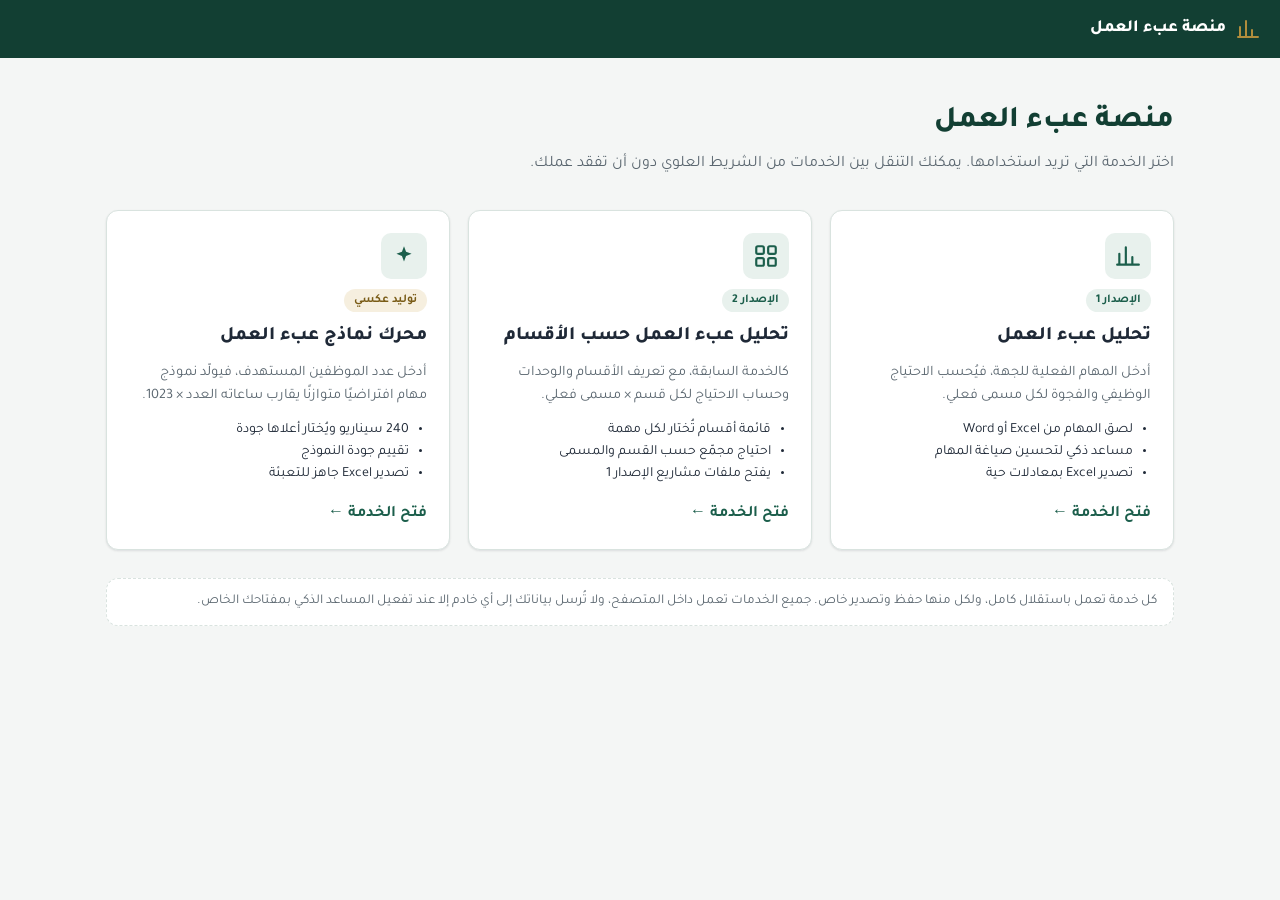
<file: index.html>
<!DOCTYPE html>
<html lang="ar" dir="rtl">
<head>
<meta charset="UTF-8">
<meta name="viewport" content="width=device-width, initial-scale=1">
<title>منصة عبء العمل</title>
<!-- الخط المحلي (يعمل دون إنترنت) -->
<link rel="stylesheet" href="apps/sections/css/fonts.css">
<style>
  :root {
    --primary: #1b5e4b;
    --primary-dark: #123f33;
    --primary-soft: #e8f1ed;
    --gold: #b08d3c;
    --gold-soft: #f6efdf;
    --bg: #f4f6f5;
    --surface: #ffffff;
    --border: #d9e3df;
    --text: #1f2937;
    --muted: #5b6770;
    --bar-h: 58px;
    --radius: 12px;
    --shadow: 0 1px 2px rgba(16,24,40,.05), 0 1px 3px rgba(16,24,40,.06);
    --shadow-lg: 0 12px 32px rgba(16,24,40,.14);
    --font: "Tajawal", "Segoe UI", Tahoma, Arial, sans-serif;
  }
  * { box-sizing: border-box; }
  html, body { margin: 0; height: 100%; }
  body { font-family: var(--font); color: var(--text); background: var(--bg); line-height: 1.6; }
  button { font: inherit; color: inherit; cursor: pointer; }

  /* الشريط العلوي */
  .bar {
    position: fixed; inset: 0 0 auto 0; height: var(--bar-h); z-index: 10;
    display: flex; align-items: center; gap: 12px; padding: 0 16px;
    background: var(--primary-dark); color: #fff;
  }
  .brand { display: flex; align-items: center; gap: 10px; font-weight: 800; font-size: 17px; background: none; border: 0; color: #fff; padding: 6px 4px; }
  .brand svg { width: 24px; height: 24px; color: var(--gold); }
  .tabs { display: none; gap: 4px; margin-inline-start: 12px; overflow-x: auto; }
  body.in-app .tabs { display: flex; }
  .tab {
    border: 0; background: transparent; color: rgba(255,255,255,.75);
    padding: 7px 14px; border-radius: 8px; font-weight: 500; white-space: nowrap;
  }
  .tab:hover { background: rgba(255,255,255,.08); color: #fff; }
  .tab[aria-selected="true"] { background: #fff; color: var(--primary-dark); font-weight: 700; }
  .spacer { flex: 1; }
  .home-btn { display: none; border: 1px solid rgba(255,255,255,.35); background: transparent; color: #fff; padding: 6px 12px; border-radius: 8px; white-space: nowrap; }
  body.in-app .home-btn { display: inline-block; }
  .home-btn:hover { background: rgba(255,255,255,.1); }

  /* الصفحة الرئيسية */
  .home { padding: calc(var(--bar-h) + 40px) 16px 48px; max-width: 1100px; margin: 0 auto; }
  body.in-app .home { display: none; }
  .home h1 { font-size: 30px; font-weight: 800; margin: 0 0 6px; color: var(--primary-dark); }
  .home .lead { color: var(--muted); margin: 0 0 32px; font-size: 16px; }
  .cards { display: grid; grid-template-columns: repeat(auto-fit, minmax(280px, 1fr)); gap: 18px; }
  .card {
    text-align: start; background: var(--surface); border: 1px solid var(--border); border-radius: var(--radius);
    padding: 22px; box-shadow: var(--shadow); display: flex; flex-direction: column; gap: 10px;
    transition: transform .15s, box-shadow .15s, border-color .15s;
  }
  .card:hover, .card:focus-visible { transform: translateY(-2px); box-shadow: var(--shadow-lg); border-color: var(--primary); outline: none; }
  .card .icon { width: 46px; height: 46px; border-radius: 10px; display: grid; place-items: center; background: var(--primary-soft); color: var(--primary); }
  .card .icon svg { width: 26px; height: 26px; }
  .card h2 { margin: 0; font-size: 19px; font-weight: 800; }
  .card p { margin: 0; color: var(--muted); font-size: 14.5px; flex: 1; }
  .card ul { margin: 0; padding-inline-start: 18px; color: var(--text); font-size: 14px; }
  .tag { align-self: flex-start; font-size: 12px; font-weight: 700; padding: 2px 10px; border-radius: 999px; background: var(--primary-soft); color: var(--primary); }
  .tag.gold { background: var(--gold-soft); color: #7a5c17; }
  .card .go { margin-top: 6px; font-weight: 700; color: var(--primary); }
  .note { margin-top: 28px; font-size: 13.5px; color: var(--muted); background: var(--surface); border: 1px dashed var(--border); border-radius: var(--radius); padding: 12px 16px; }

  /* إطارات الخدمات: تبقى محمّلة عند التنقل حتى لا تضيع البيانات */
  .frames { position: fixed; inset: var(--bar-h) 0 0 0; display: none; }
  body.in-app .frames { display: block; }
  .frames iframe { position: absolute; inset: 0; width: 100%; height: 100%; border: 0; background: var(--bg); visibility: hidden; }
  .frames iframe.active { visibility: visible; }

  @media (max-width: 640px) {
    .brand span { display: none; }
    .home h1 { font-size: 24px; }
  }
</style>
</head>
<body>

<header class="bar">
  <button class="brand" id="brand" title="الصفحة الرئيسية">
    <svg viewBox="0 0 24 24" aria-hidden="true"><path d="M4 20V10M10 20V4M16 20v-7M22 20H2" fill="none" stroke="currentColor" stroke-width="2" stroke-linecap="round"/></svg>
    <span>منصة عبء العمل</span>
  </button>
  <nav class="tabs" id="tabs" role="tablist"></nav>
  <div class="spacer"></div>
  <button class="home-btn" id="homeBtn">جميع الخدمات</button>
</header>

<main class="home">
  <h1>منصة عبء العمل</h1>
  <p class="lead">اختر الخدمة التي تريد استخدامها. يمكنك التنقل بين الخدمات من الشريط العلوي دون أن تفقد عملك.</p>
  <div class="cards" id="cards"></div>
  <div class="note">
    كل خدمة تعمل باستقلال كامل، ولكل منها حفظ وتصدير خاص. جميع الخدمات تعمل داخل المتصفح، ولا تُرسل بياناتك إلى أي خادم إلا عند تفعيل المساعد الذكي بمفتاحك الخاص.
  </div>
</main>

<div class="frames" id="frames"></div>

<script>
(function () {
  'use strict';

  var SERVICES = [
    {
      id: 'analysis',
      title: 'تحليل عبء العمل',
      tag: 'الإصدار 1', gold: false,
      src: 'apps/analysis/index.html',
      desc: 'أدخل المهام الفعلية للجهة، فيُحسب الاحتياج الوظيفي والفجوة لكل مسمى فعلي.',
      points: ['لصق المهام من Excel أو Word', 'مساعد ذكي لتحسين صياغة المهام', 'تصدير Excel بمعادلات حية'],
      icon: '<path d="M4 20V10M10 20V4M16 20v-7M22 20H2" fill="none" stroke="currentColor" stroke-width="2" stroke-linecap="round"/>'
    },
    {
      id: 'sections',
      title: 'تحليل عبء العمل حسب الأقسام',
      tag: 'الإصدار 2', gold: false,
      src: 'apps/sections/index.html',
      desc: 'كالخدمة السابقة، مع تعريف الأقسام والوحدات وحساب الاحتياج لكل قسم × مسمى فعلي.',
      points: ['قائمة أقسام تُختار لكل مهمة', 'احتياج مجمّع حسب القسم والمسمى', 'يفتح ملفات مشاريع الإصدار 1'],
      icon: '<rect x="3" y="3" width="7" height="7" rx="1.5" fill="none" stroke="currentColor" stroke-width="2"/><rect x="14" y="3" width="7" height="7" rx="1.5" fill="none" stroke="currentColor" stroke-width="2"/><rect x="3" y="14" width="7" height="7" rx="1.5" fill="none" stroke="currentColor" stroke-width="2"/><rect x="14" y="14" width="7" height="7" rx="1.5" fill="none" stroke="currentColor" stroke-width="2"/>'
    },
    {
      id: 'engine',
      title: 'محرك نماذج عبء العمل',
      tag: 'توليد عكسي', gold: true,
      src: 'apps/engine/index.html',
      desc: 'أدخل عدد الموظفين المستهدف، فيولّد نموذج مهام افتراضيًا متوازنًا يقارب ساعاته العدد × 1023.',
      points: ['240 سيناريو ويُختار أعلاها جودة', 'تقييم جودة النموذج', 'تصدير Excel جاهز للتعبئة'],
      icon: '<path d="M12 3l1.9 5.1L19 10l-5.1 1.9L12 17l-1.9-5.1L5 10l5.1-1.9z" fill="currentColor"/>'
    }
  ];

  var cards = document.getElementById('cards');
  var tabs = document.getElementById('tabs');
  var frames = document.getElementById('frames');
  var loaded = {};

  SERVICES.forEach(function (s) {
    var card = document.createElement('button');
    card.className = 'card';
    card.innerHTML =
      '<div class="icon"><svg viewBox="0 0 24 24" aria-hidden="true">' + s.icon + '</svg></div>' +
      '<span class="tag' + (s.gold ? ' gold' : '') + '">' + s.tag + '</span>' +
      '<h2>' + s.title + '</h2><p>' + s.desc + '</p>' +
      '<ul>' + s.points.map(function (p) { return '<li>' + p + '</li>'; }).join('') + '</ul>' +
      '<span class="go">فتح الخدمة ←</span>';
    card.addEventListener('click', function () { location.hash = s.id; });
    cards.appendChild(card);

    var tab = document.createElement('button');
    tab.className = 'tab';
    tab.setAttribute('role', 'tab');
    tab.dataset.id = s.id;
    tab.textContent = s.title;
    tab.addEventListener('click', function () { location.hash = s.id; });
    tabs.appendChild(tab);
  });

  function frameFor(s) {
    if (!loaded[s.id]) {
      var f = document.createElement('iframe');
      f.title = s.title;
      f.src = s.src;
      f.dataset.id = s.id;
      frames.appendChild(f);
      loaded[s.id] = f;
    }
    return loaded[s.id];
  }

  function show() {
    var id = location.hash.slice(1);
    var s = SERVICES.filter(function (x) { return x.id === id; })[0];
    document.body.classList.toggle('in-app', !!s);
    document.title = s ? s.title + ' — منصة عبء العمل' : 'منصة عبء العمل';
    Array.prototype.forEach.call(tabs.children, function (t) {
      t.setAttribute('aria-selected', s && t.dataset.id === s.id ? 'true' : 'false');
    });
    if (!s) return;
    var active = frameFor(s);
    Array.prototype.forEach.call(frames.children, function (f) {
      f.classList.toggle('active', f === active);
    });
  }

  function goHome() { history.pushState(null, '', location.pathname); show(); }
  document.getElementById('brand').addEventListener('click', goHome);
  document.getElementById('homeBtn').addEventListener('click', goHome);
  window.addEventListener('hashchange', show);

  // تنبيه قبل الإغلاق إذا فُتحت خدمة (قد تحتوي بيانات غير محفوظة)
  window.addEventListener('beforeunload', function (e) {
    if (Object.keys(loaded).length) { e.preventDefault(); e.returnValue = ''; }
  });

  show();
})();
</script>
</body>
</html>
</file>
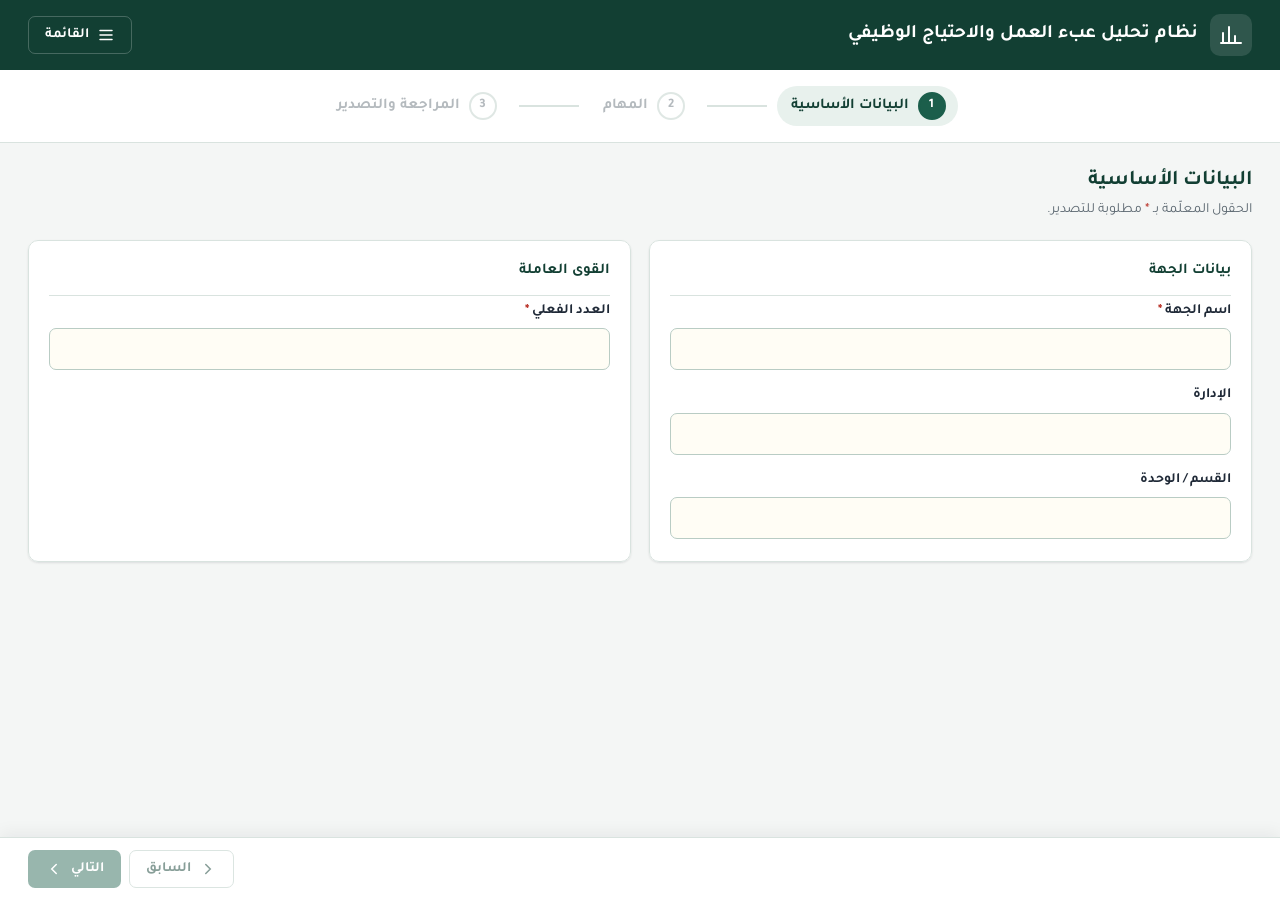
<file: apps/analysis/index.html>
<!DOCTYPE html>
<html lang="ar" dir="rtl">
<head>
  <meta charset="UTF-8">
  <meta name="viewport" content="width=device-width, initial-scale=1">
  <title>تحليل عبء العمل</title>
  <link rel="stylesheet" href="css/fonts.css">
  <link rel="stylesheet" href="css/style.css">
</head>
<body class="ai-disabled">

<!-- أيقونات -->
<svg width="0" height="0" style="position:absolute" aria-hidden="true">
  <symbol id="i-logo" viewBox="0 0 24 24"><path d="M4 20V10M10 20V4M16 20v-7M22 20H2" fill="none" stroke="currentColor" stroke-width="2" stroke-linecap="round"/></symbol>
  <symbol id="i-plus" viewBox="0 0 24 24"><path d="M12 5v14M5 12h14" fill="none" stroke="currentColor" stroke-width="2" stroke-linecap="round"/></symbol>
  <symbol id="i-copy" viewBox="0 0 24 24"><rect x="9" y="9" width="11" height="11" rx="2" fill="none" stroke="currentColor" stroke-width="2"/><path d="M5 15V5a2 2 0 0 1 2-2h8" fill="none" stroke="currentColor" stroke-width="2"/></symbol>
  <symbol id="i-trash" viewBox="0 0 24 24"><path d="M4 7h16M9 7V4h6v3M6 7l1 13h10l1-13" fill="none" stroke="currentColor" stroke-width="2" stroke-linejoin="round"/></symbol>
  <symbol id="i-up" viewBox="0 0 24 24"><path d="M6 15l6-6 6 6" fill="none" stroke="currentColor" stroke-width="2" stroke-linecap="round"/></symbol>
  <symbol id="i-down" viewBox="0 0 24 24"><path d="M6 9l6 6 6-6" fill="none" stroke="currentColor" stroke-width="2" stroke-linecap="round"/></symbol>
  <symbol id="i-grip" viewBox="0 0 24 24"><circle cx="9" cy="6" r="1.6"/><circle cx="15" cy="6" r="1.6"/><circle cx="9" cy="12" r="1.6"/><circle cx="15" cy="12" r="1.6"/><circle cx="9" cy="18" r="1.6"/><circle cx="15" cy="18" r="1.6"/></symbol>
  <symbol id="i-excel" viewBox="0 0 24 24"><path d="M14 3H6a2 2 0 0 0-2 2v14a2 2 0 0 0 2 2h12a2 2 0 0 0 2-2V9z" fill="none" stroke="currentColor" stroke-width="2" stroke-linejoin="round"/><path d="M14 3v6h6M9 12l6 6M15 12l-6 6" fill="none" stroke="currentColor" stroke-width="2" stroke-linecap="round"/></symbol>
  <symbol id="i-save" viewBox="0 0 24 24"><path d="M5 3h11l5 5v11a2 2 0 0 1-2 2H5a2 2 0 0 1-2-2V5a2 2 0 0 1 2-2z" fill="none" stroke="currentColor" stroke-width="2" stroke-linejoin="round"/><path d="M7 3v6h8M7 21v-7h10v7" fill="none" stroke="currentColor" stroke-width="2"/></symbol>
  <symbol id="i-open" viewBox="0 0 24 24"><path d="M3 7a2 2 0 0 1 2-2h4l2 2h8a2 2 0 0 1 2 2v9a2 2 0 0 1-2 2H5a2 2 0 0 1-2-2z" fill="none" stroke="currentColor" stroke-width="2" stroke-linejoin="round"/></symbol>
  <symbol id="i-new" viewBox="0 0 24 24"><path d="M14 3H6a2 2 0 0 0-2 2v14a2 2 0 0 0 2 2h12a2 2 0 0 0 2-2V9zM14 3v6h6M12 12v6M9 15h6" fill="none" stroke="currentColor" stroke-width="2" stroke-linejoin="round" stroke-linecap="round"/></symbol>
  <symbol id="i-flask" viewBox="0 0 24 24"><path d="M9 3h6M10 3v6L4.5 18.5A2 2 0 0 0 6.2 21h11.6a2 2 0 0 0 1.7-2.5L14 9V3" fill="none" stroke="currentColor" stroke-width="2" stroke-linejoin="round"/></symbol>
  <symbol id="i-alert" viewBox="0 0 24 24"><path d="M12 3l10 18H2z" fill="none" stroke="currentColor" stroke-width="2" stroke-linejoin="round"/><path d="M12 10v5M12 18v.01" stroke="currentColor" stroke-width="2" stroke-linecap="round"/></symbol>
  <symbol id="i-check" viewBox="0 0 24 24"><path d="M5 12l5 5L20 7" fill="none" stroke="currentColor" stroke-width="2.2" stroke-linecap="round" stroke-linejoin="round"/></symbol>
  <symbol id="i-edit" viewBox="0 0 24 24"><path d="M4 20h4L19 9l-4-4L4 16z" fill="none" stroke="currentColor" stroke-width="2" stroke-linejoin="round"/></symbol>
  <symbol id="i-spark" viewBox="0 0 24 24"><path d="M12 3l1.9 5.1L19 10l-5.1 1.9L12 17l-1.9-5.1L5 10l5.1-1.9zM19 15l.8 2.2L22 18l-2.2.8L19 21l-.8-2.2L16 18l2.2-.8zM5 2l.6 1.4L7 4l-1.4.6L5 6l-.6-1.4L3 4l1.4-.6z" fill="currentColor"/></symbol>
  <symbol id="i-paste" viewBox="0 0 24 24"><path d="M9 4h6v3H9zM9 5H6a1 1 0 0 0-1 1v14a1 1 0 0 0 1 1h12a1 1 0 0 0 1-1V6a1 1 0 0 0-1-1h-3M8 11h8M8 15h6" fill="none" stroke="currentColor" stroke-width="2" stroke-linejoin="round" stroke-linecap="round"/></symbol>
  <symbol id="i-menu" viewBox="0 0 24 24"><path d="M4 6h16M4 12h16M4 18h16" fill="none" stroke="currentColor" stroke-width="2" stroke-linecap="round"/></symbol>
  <symbol id="i-close" viewBox="0 0 24 24"><path d="M6 6l12 12M18 6L6 18" fill="none" stroke="currentColor" stroke-width="2" stroke-linecap="round"/></symbol>
  <symbol id="i-next" viewBox="0 0 24 24"><path d="M15 6l-6 6 6 6" fill="none" stroke="currentColor" stroke-width="2" stroke-linecap="round"/></symbol>
  <symbol id="i-prev" viewBox="0 0 24 24"><path d="M9 6l6 6-6 6" fill="none" stroke="currentColor" stroke-width="2" stroke-linecap="round"/></symbol>
</svg>

<header class="appbar">
  <div class="brand">
    <span class="brand-mark"><svg class="ic"><use href="#i-logo"/></svg></span>
    <div>
      <h1 id="appTitle">نظام تحليل عبء العمل والاحتياج الوظيفي</h1>
    </div>
  </div>
  <div class="appbar-actions menu-wrap">
    <button class="btn btn-ghost" type="button" id="menuBtn" aria-haspopup="true" aria-expanded="false" aria-controls="appMenu">
      <svg class="ic"><use href="#i-menu"/></svg><span>القائمة</span>
    </button>
    <div class="app-menu" id="appMenu" role="menu" hidden>
      <button type="button" role="menuitem" data-action="new-project"><svg class="ic"><use href="#i-new"/></svg><span>مشروع جديد</span></button>
      <button type="button" role="menuitem" data-action="open-project"><svg class="ic"><use href="#i-open"/></svg><span>فتح مشروع</span></button>
      <button type="button" role="menuitem" data-action="save-project"><svg class="ic"><use href="#i-save"/></svg><span>حفظ المشروع</span></button>
      <button type="button" role="menuitem" data-action="load-sample"><svg class="ic"><use href="#i-flask"/></svg><span>بيانات تجريبية</span></button>
      <div class="menu-sep" role="separator"></div>
      <button type="button" role="menuitemcheckbox" class="menu-switch" id="aiModeToggle" data-action="toggle-ai-mode" aria-checked="false">
        <svg class="ic"><use href="#i-spark"/></svg><span>وضع الذكاء الاصطناعي</span>
        <span class="switch" aria-hidden="true"><i></i></span>
      </button>
    </div>
    <input type="file" id="projectFile" accept=".json,application/json" hidden>
  </div>
</header>

<nav class="stepper" aria-label="مراحل الإدخال">
  <button type="button" class="step" data-step="0"><span class="step-num">1</span><span class="step-label">البيانات الأساسية</span></button>
  <span class="step-line"></span>
  <button type="button" class="step" data-step="1"><span class="step-num">2</span><span class="step-label">المهام</span></button>
  <span class="step-line"></span>
  <button type="button" class="step" data-step="2"><span class="step-num">3</span><span class="step-label">المراجعة والتصدير</span></button>
</nav>

<main class="container">

  <!-- ───── الخطوة 1: البيانات الأساسية ───── -->
  <section class="panel" id="step-0" data-panel="0">
    <div class="panel-head">
      <h2>البيانات الأساسية</h2>
      <p>الحقول المعلّمة بـ <span class="req">*</span> مطلوبة للتصدير.</p>
    </div>

    <div class="card-grid">
      <fieldset class="card">
        <legend>بيانات الجهة</legend>
        <div class="field"><label for="f-entity">اسم الجهة <span class="req">*</span></label>
          <input id="f-entity" data-org="entity" type="text" autocomplete="off"><small class="err"></small></div>
        <div class="field"><label for="f-department">الإدارة</label>
          <input id="f-department" data-org="department" type="text" autocomplete="off"><small class="err"></small></div>
        <div class="field"><label for="f-section">القسم / الوحدة</label>
          <input id="f-section" data-org="section" type="text" autocomplete="off"><small class="err"></small></div>
        <!-- المسمى الوظيفي: مخفي حاليًا (يبقى في بيانات المشروع؛ لإظهاره احذف السمة hidden) -->
        <div class="field" hidden><label for="f-jobTitle">المسمى الوظيفي <span class="opt">(اختياري)</span></label>
          <input id="f-jobTitle" data-org="jobTitle" type="text" autocomplete="off">
          <small class="hint">يستخدمه المساعد الذكي لتقييم ارتباط المهام بالوظيفة، ولا يظهر في ملف Excel.</small><small class="err"></small></div>
      </fieldset>

      <fieldset class="card">
        <legend>القوى العاملة</legend>
        <div class="field"><label for="f-actualCount">العدد الفعلي <span class="req">*</span></label>
          <input id="f-actualCount" data-org="actualCount" type="text" inputmode="numeric" class="num" autocomplete="off">
          <small class="err"></small></div>
      </fieldset>
    </div>
  </section>

  <!-- ───── الخطوة 2: المهام ───── -->
  <section class="panel" id="step-1" data-panel="1" hidden>
    <div class="panel-head row">
      <div>
        <h2>المهام</h2>
        <p>اختر التردد من القائمة، وتُحسب المرات السنوية والساعات تلقائيًا. اسحب المهمة من المقبض لإعادة ترتيبها.</p>
      </div>
      <div class="head-actions">
        <button class="btn btn-ai" type="button" data-action="ai-open"><svg class="ic"><use href="#i-spark"/></svg><span>المساعد الذكي</span></button>
        <button class="btn btn-outline" type="button" data-action="paste-tasks"><svg class="ic"><use href="#i-paste"/></svg><span>لصق مهام</span></button>
        <button class="btn btn-primary" type="button" data-action="add-task"><svg class="ic"><use href="#i-plus"/></svg><span>إضافة مهمة</span></button>
      </div>
    </div>

    <div class="table-wrap">
      <table class="tasks" id="tasksTable">
        <thead>
          <tr>
            <th class="c-order"><span class="sr">ترتيب</span></th>
            <th class="c-no">م</th>
            <th class="c-title">المهمة</th>
            <th class="c-pos">المسمى الفعلي</th>
            <th class="c-freq">التردد</th>
            <th class="c-num">المرات السنوية</th>
            <th class="c-num">التكرار</th>
            <th class="c-num">المدة بالدقائق</th>
            <th class="c-num">إجمالي الساعات</th>
            <th class="c-share">نسبة الساعات</th>
            <th class="c-act"><span class="sr">إجراءات</span></th>
          </tr>
        </thead>
        <tbody id="taskBody"></tbody>
      </table>
      <div class="empty" id="tasksEmpty" hidden>
        <p>لا توجد مهام بعد.</p>
        <div class="empty-actions">
          <button class="btn btn-primary" type="button" data-action="add-task"><svg class="ic"><use href="#i-plus"/></svg><span>إضافة أول مهمة</span></button>
          <button class="btn btn-outline" type="button" data-action="paste-tasks"><svg class="ic"><use href="#i-paste"/></svg><span>لصق مهام من Excel أو Word</span></button>
        </div>
      </div>
    </div>
    <p class="form-msg" id="tasksMsg"></p>
    <datalist id="positionList"></datalist>
  </section>

  <!-- ───── الخطوة 3: المراجعة ───── -->
  <section class="panel" id="step-2" data-panel="2" hidden>
    <div class="panel-head">
      <h2>المراجعة قبل التصدير</h2>
      <p id="reviewSubtitle"></p>
    </div>

    <div class="alert" id="errorPanel" hidden>
      <div class="alert-head"><svg class="ic"><use href="#i-alert"/></svg><strong>لا يمكن التصدير قبل تصحيح الملاحظات التالية:</strong></div>
      <ul id="errorList"></ul>
    </div>

    <div class="kpis" id="kpis"></div>

    <div class="card card-full">
      <h3>الاحتياج حسب المسمى الفعلي</h3>
      <table class="mini" id="posTable"></table>
      <p class="pos-note" id="posNote" hidden></p>
    </div>

    <div class="card card-full">
      <h3>توزيع الساعات حسب التردد</h3>
      <table class="mini" id="freqTable"></table>
    </div>

    <div class="review-actions">
      <button class="btn btn-outline" type="button" data-action="goto-step" data-target="0"><svg class="ic"><use href="#i-edit"/></svg><span>تعديل البيانات</span></button>
      <button class="btn btn-primary btn-lg" type="button" id="exportBtn" data-action="export"><svg class="ic"><use href="#i-excel"/></svg><span>تصدير Excel</span></button>
    </div>
  </section>
</main>

<!-- شريط الملخص والتنقل -->
<footer class="bottombar">
  <div class="nav-btns">
    <button class="btn btn-outline" type="button" id="prevBtn" data-action="prev"><svg class="ic"><use href="#i-prev"/></svg><span>السابق</span></button>
    <button class="btn btn-primary" type="button" id="nextBtn" data-action="next"><span>التالي</span><svg class="ic"><use href="#i-next"/></svg></button>
  </div>
</footer>

<dialog id="pasteDialog" class="dialog dialog-wide" aria-labelledby="pasteTitle">
  <div class="pd-head">
    <h3 id="pasteTitle">لصق مهام من Excel أو Word</h3>
    <button type="button" class="icon-btn" data-paste="cancel" aria-label="إغلاق"><svg class="ic"><use href="#i-close"/></svg></button>
  </div>
  <p class="pd-help">انسخ المهام من Excel (عمود أو جدول) أو من Word (قائمة أو أسطر) والصقها هنا. كل سطر يصبح مهمة، ويُحذف الترقيم والرموز من بدايته.</p>
  <textarea id="pasteInput" rows="6" placeholder="الصق المهام هنا (Ctrl + V)" aria-label="النص الملصوق"></textarea>
  <div class="pd-mapping" id="pasteMapping" hidden></div>
  <p class="pd-empty" id="pasteEmpty" hidden>لم يُعثر على مهام في النص الملصوق.</p>
  <div id="pastePreviewBox" hidden>
    <div class="pd-preview-head">
      <strong id="pasteCount"></strong>
      <span class="pd-links"><button type="button" class="link-btn" data-paste="all">تحديد الكل</button> · <button type="button" class="link-btn" data-paste="none">إلغاء التحديد</button></span>
    </div>
    <ol class="pd-list" id="pastePreview"></ol>
  </div>
  <fieldset class="pd-mode" id="pasteModeBox">
    <label><input type="radio" name="pasteMode" value="append" checked> إضافة إلى المهام الحالية</label>
    <label><input type="radio" name="pasteMode" value="replace"> استبدال كل المهام الحالية</label>
  </fieldset>
  <div class="dialog-actions">
    <button type="button" class="btn btn-primary" id="pasteAdd" data-paste="add" disabled>إضافة</button>
    <button type="button" class="btn btn-outline" data-paste="cancel">إلغاء</button>
  </div>
</dialog>

<dialog id="confirmDialog" class="dialog">
  <h3 id="confirmTitle"></h3>
  <p id="confirmText"></p>
  <div class="dialog-actions">
    <button type="button" class="btn btn-outline" data-confirm="cancel">إلغاء</button>
    <button type="button" class="btn btn-danger" data-confirm="ok" id="confirmOk">تأكيد</button>
  </div>
</dialog>

<!-- المساعد الذكي -->
<div class="ai-backdrop" id="aiBackdrop" hidden></div>
<aside class="ai-drawer" id="aiDrawer" hidden tabindex="-1" aria-label="المساعد الذكي">
  <div class="ai-head">
    <span class="ai-mark"><svg class="ic"><use href="#i-spark"/></svg></span>
    <div class="ai-head-text">
      <h3>المساعد الذكي</h3>
      <p id="aiScope"></p>
    </div>
    <button type="button" class="icon-btn" data-ai="close" title="إغلاق" aria-label="إغلاق"><svg class="ic"><use href="#i-close"/></svg></button>
  </div>
  <div class="ai-engine" id="aiEngine"></div>
  <form class="ai-key" id="aiKeyForm" hidden autocomplete="off">
    <label for="aiProvider">مزوّد الخدمة</label>
    <select id="aiProvider"></select>
    <label for="aiKeyInput">المفتاح (API Key)</label>
    <input id="aiKeyInput" type="password" dir="ltr" autocomplete="off" spellcheck="false">
    <a class="ai-keys-link" id="aiKeysLink" target="_blank" rel="noopener noreferrer" hidden></a>
    <div id="aiBaseUrlField" hidden>
      <label for="aiBaseUrlInput">عنوان الخدمة (Base URL)</label>
      <input id="aiBaseUrlInput" type="url" dir="ltr" placeholder="https://.../v1" autocomplete="off" spellcheck="false">
    </div>
    <label for="aiModelInput">النموذج</label>
    <input id="aiModelInput" type="text" dir="ltr" autocomplete="off" spellcheck="false">
    <small class="hint" id="aiModelHint"></small>
    <small class="err" id="aiKeyError"></small>
    <p class="ai-privacy" id="aiPrivacy"></p>
    <div class="sug-actions">
      <button type="submit" class="btn btn-primary btn-sm">حفظ وتفعيل</button>
      <button type="button" class="btn btn-ghost btn-sm" data-ai="remove-key" id="aiKeyRemove" hidden>حذف الإعدادات</button>
    </div>
  </form>
  <div class="ai-actions">
    <label for="aiTaskSelect" class="ai-label">المهمة المختارة</label>
    <select id="aiTaskSelect"></select>
    <div class="ai-mode-grid">
      <button type="button" class="ai-mode" data-mode="improve">✨ تحسين المهمة</button>
      <button type="button" class="ai-mode" data-mode="analyze">🔍 تحليل المهمة</button>
      <button type="button" class="ai-mode" data-mode="measure">📏 جعلها قابلة للقياس</button>
      <button type="button" class="ai-mode" data-mode="recommend">💡 اقتراح تحسين</button>
      <button type="button" class="ai-mode" data-mode="overlap">🔄 فحص التداخل</button>
    </div>
    <button type="button" class="btn btn-ai ai-review" data-mode="review">🧠 مراجعة جميع المهام</button>
  </div>
  <div class="ai-body" id="aiBody"></div>
</aside>

<div class="toasts" id="toasts" aria-live="polite"></div>

<script src="lib/exceljs.min.js"></script>
<script src="js/config.js"></script>
<script src="js/utilities.js"></script>
<script src="js/data-model.js"></script>
<script src="js/validation.js"></script>
<script src="js/calculations.js"></script>
<script src="js/template.js"></script>
<script src="js/excel-export.js"></script>
<script src="js/ai-rules.js"></script>
<script src="js/ai-prompt.js"></script>
<script src="js/ai-assistant.js"></script>
<script src="js/sample-data.js"></script>
<script src="js/task-import.js"></script>
<script src="js/app.js"></script>
<script src="js/ai-panel.js"></script>
<script src="js/paste-dialog.js"></script>
</body>
</html>
</file>
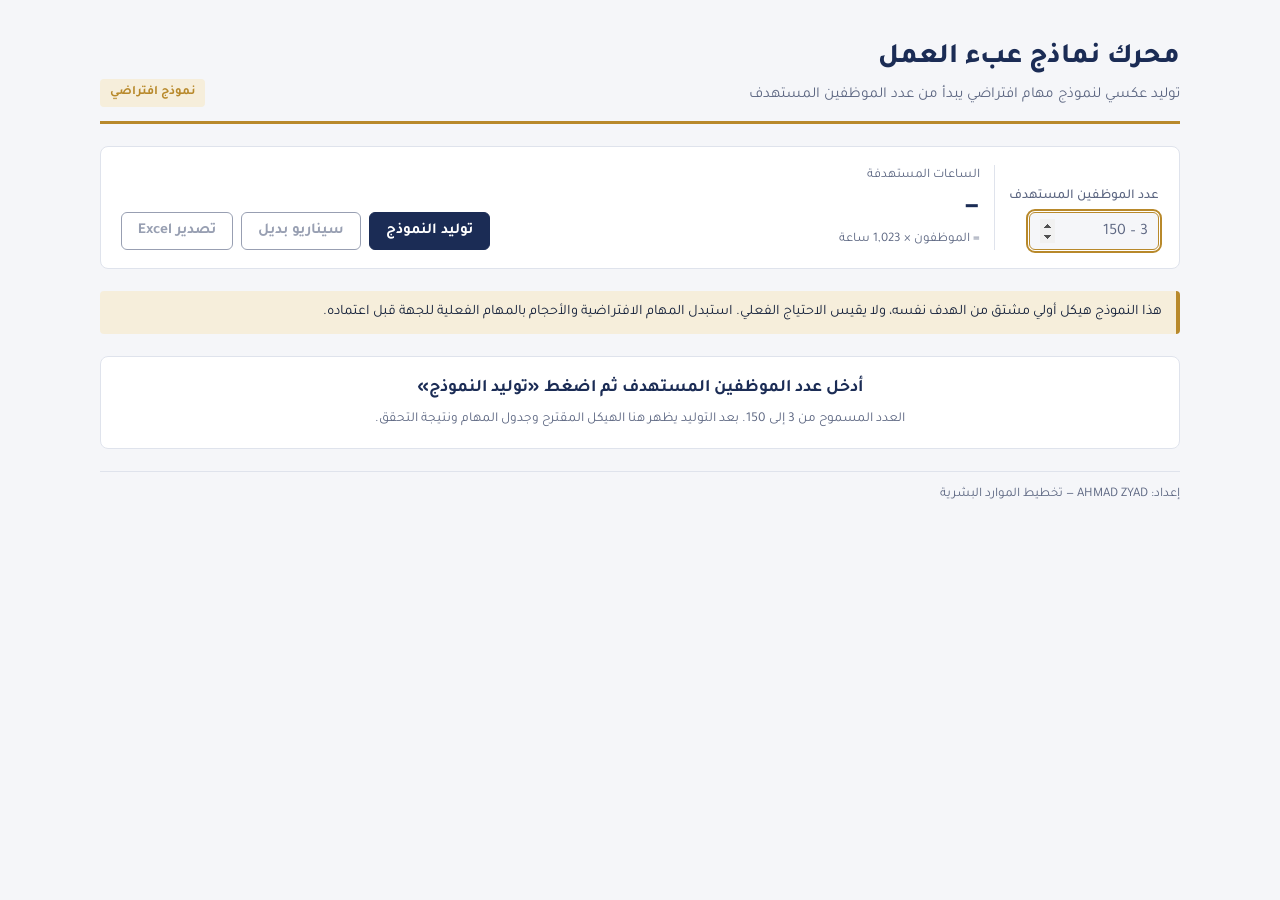
<file: apps/engine/index.html>
<!doctype html>
<html lang="ar" dir="rtl">
<head>
<meta charset="utf-8">
<meta name="viewport" content="width=device-width,initial-scale=1">
<title>محرك نماذج عبء العمل</title>
<link rel="stylesheet" href="css/fonts.css">
<link rel="stylesheet" href="css/styles.css">
</head>
<body>
<div class="wrap">
  <header>
    <div>
      <h1>محرك نماذج عبء العمل</h1>
      <p class="sub">توليد عكسي لنموذج مهام افتراضي يبدأ من عدد الموظفين المستهدف</p>
    </div>
    <span class="tag">نموذج افتراضي</span>
  </header>

  <section class="panel">
    <div class="controls">
      <div class="field">
        <label for="emp">عدد الموظفين المستهدف</label>
        <input id="emp" type="number" min="3" max="150" step="1" placeholder="3 – 150" autofocus>
      </div>
      <div class="target">
        <span>الساعات المستهدفة</span>
        <b id="tgt">—</b>
        <span>= الموظفون × 1,023 ساعة</span>
      </div>
      <div class="btns">
        <button class="primary" id="gen">توليد النموذج</button>
        <button id="alt">سيناريو بديل</button>
        <button id="xls">تصدير Excel</button>
      </div>
      <p class="err" id="err" hidden></p>
    </div>
    <p class="note" id="xlsnote" hidden>تعذّر تحميل مكتبة Excel. تأكد من وجود الملف lib/exceljs.min.js ثم أعد تحميل الصفحة.</p>
    <p class="toast" id="toast" hidden></p>
  </section>

  <p class="disclaimer">هذا النموذج هيكل أولي مشتق من الهدف نفسه، ولا يقيس الاحتياج الفعلي. استبدل المهام الافتراضية والأحجام بالمهام الفعلية للجهة قبل اعتماده.</p>

  <section class="panel empty" id="empty">
    <b id="emptyTitle">أدخل عدد الموظفين المستهدف ثم اضغط «توليد النموذج»</b>
    <p class="note">العدد المسموح من 3 إلى 150. بعد التوليد يظهر هنا الهيكل المقترح وجدول المهام ونتيجة التحقق.</p>
  </section>

  <div id="results" hidden>
  <div class="grid2">
    <section class="panel">
      <h2>الهيكل المقترح <small id="structMeta"></small></h2>
      <div class="scroll"><table id="structTbl"></table></div>
    </section>
    <section class="panel">
      <div class="panel-head">
        <h2>سجل البحث <small id="searchMeta"></small></h2>
        <label class="level" title="بداية عدد المهام = المستوى × عدد الموظفين">
          <span>المستوى</span>
          <select id="mult">
            <option value="2" selected>× 2</option>
            <option value="4">× 4</option>
            <option value="6">× 6</option>
          </select>
        </label>
      </div>
      <p class="note" style="margin-bottom:10px">أفضل سيناريو لكل عدد مهام جُرِّب. الصف المظلل هو المعتمد.</p>
      <div class="scroll"><table id="searchTbl"></table></div>
    </section>
  </div>

  <section class="panel">
    <h2>التحقق وجودة النموذج</h2>
    <div class="verify" id="verify"></div>
    <div class="grade"><span id="gradePill" class="pill"></span><span class="note" id="gradeNote"></span></div>
    <div class="scores" id="scores"></div>
  </section>

  <section class="panel">
    <h2>جدول المهام التفصيلي <small id="taskMeta"></small></h2>
    <div class="scroll"><table id="taskTbl"></table></div>
  </section>

  </div>

  <footer>
    <span>إعداد: AHMAD ZYAD — تخطيط الموارد البشرية</span>
    <span id="seedInfo"></span>
  </footer>
</div>

<script src="lib/exceljs.min.js"></script>
<script src="js/engine.js"></script>
<script src="js/export-excel.js"></script>
<script src="js/app.js"></script>
</body>
</html>
</file>
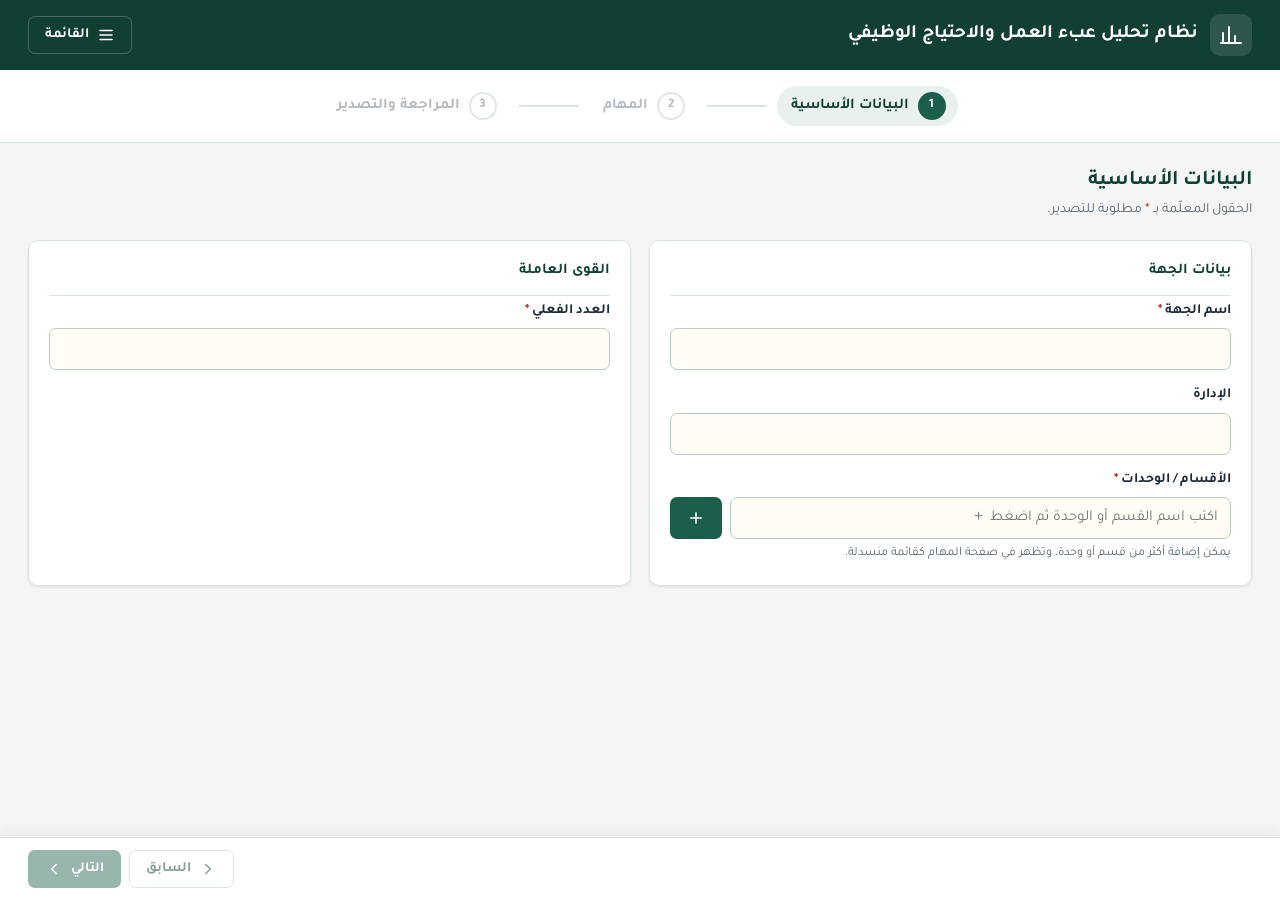
<file: apps/sections/index.html>
<!DOCTYPE html>
<html lang="ar" dir="rtl">
<head>
  <meta charset="UTF-8">
  <meta name="viewport" content="width=device-width, initial-scale=1">
  <title>تحليل عبء العمل</title>
  <link rel="stylesheet" href="css/fonts.css">
  <link rel="stylesheet" href="css/style.css">
</head>
<body class="ai-disabled">

<!-- أيقونات -->
<svg width="0" height="0" style="position:absolute" aria-hidden="true">
  <symbol id="i-logo" viewBox="0 0 24 24"><path d="M4 20V10M10 20V4M16 20v-7M22 20H2" fill="none" stroke="currentColor" stroke-width="2" stroke-linecap="round"/></symbol>
  <symbol id="i-plus" viewBox="0 0 24 24"><path d="M12 5v14M5 12h14" fill="none" stroke="currentColor" stroke-width="2" stroke-linecap="round"/></symbol>
  <symbol id="i-copy" viewBox="0 0 24 24"><rect x="9" y="9" width="11" height="11" rx="2" fill="none" stroke="currentColor" stroke-width="2"/><path d="M5 15V5a2 2 0 0 1 2-2h8" fill="none" stroke="currentColor" stroke-width="2"/></symbol>
  <symbol id="i-trash" viewBox="0 0 24 24"><path d="M4 7h16M9 7V4h6v3M6 7l1 13h10l1-13" fill="none" stroke="currentColor" stroke-width="2" stroke-linejoin="round"/></symbol>
  <symbol id="i-up" viewBox="0 0 24 24"><path d="M6 15l6-6 6 6" fill="none" stroke="currentColor" stroke-width="2" stroke-linecap="round"/></symbol>
  <symbol id="i-down" viewBox="0 0 24 24"><path d="M6 9l6 6 6-6" fill="none" stroke="currentColor" stroke-width="2" stroke-linecap="round"/></symbol>
  <symbol id="i-grip" viewBox="0 0 24 24"><circle cx="9" cy="6" r="1.6"/><circle cx="15" cy="6" r="1.6"/><circle cx="9" cy="12" r="1.6"/><circle cx="15" cy="12" r="1.6"/><circle cx="9" cy="18" r="1.6"/><circle cx="15" cy="18" r="1.6"/></symbol>
  <symbol id="i-excel" viewBox="0 0 24 24"><path d="M14 3H6a2 2 0 0 0-2 2v14a2 2 0 0 0 2 2h12a2 2 0 0 0 2-2V9z" fill="none" stroke="currentColor" stroke-width="2" stroke-linejoin="round"/><path d="M14 3v6h6M9 12l6 6M15 12l-6 6" fill="none" stroke="currentColor" stroke-width="2" stroke-linecap="round"/></symbol>
  <symbol id="i-save" viewBox="0 0 24 24"><path d="M5 3h11l5 5v11a2 2 0 0 1-2 2H5a2 2 0 0 1-2-2V5a2 2 0 0 1 2-2z" fill="none" stroke="currentColor" stroke-width="2" stroke-linejoin="round"/><path d="M7 3v6h8M7 21v-7h10v7" fill="none" stroke="currentColor" stroke-width="2"/></symbol>
  <symbol id="i-open" viewBox="0 0 24 24"><path d="M3 7a2 2 0 0 1 2-2h4l2 2h8a2 2 0 0 1 2 2v9a2 2 0 0 1-2 2H5a2 2 0 0 1-2-2z" fill="none" stroke="currentColor" stroke-width="2" stroke-linejoin="round"/></symbol>
  <symbol id="i-new" viewBox="0 0 24 24"><path d="M14 3H6a2 2 0 0 0-2 2v14a2 2 0 0 0 2 2h12a2 2 0 0 0 2-2V9zM14 3v6h6M12 12v6M9 15h6" fill="none" stroke="currentColor" stroke-width="2" stroke-linejoin="round" stroke-linecap="round"/></symbol>
  <symbol id="i-flask" viewBox="0 0 24 24"><path d="M9 3h6M10 3v6L4.5 18.5A2 2 0 0 0 6.2 21h11.6a2 2 0 0 0 1.7-2.5L14 9V3" fill="none" stroke="currentColor" stroke-width="2" stroke-linejoin="round"/></symbol>
  <symbol id="i-alert" viewBox="0 0 24 24"><path d="M12 3l10 18H2z" fill="none" stroke="currentColor" stroke-width="2" stroke-linejoin="round"/><path d="M12 10v5M12 18v.01" stroke="currentColor" stroke-width="2" stroke-linecap="round"/></symbol>
  <symbol id="i-check" viewBox="0 0 24 24"><path d="M5 12l5 5L20 7" fill="none" stroke="currentColor" stroke-width="2.2" stroke-linecap="round" stroke-linejoin="round"/></symbol>
  <symbol id="i-edit" viewBox="0 0 24 24"><path d="M4 20h4L19 9l-4-4L4 16z" fill="none" stroke="currentColor" stroke-width="2" stroke-linejoin="round"/></symbol>
  <symbol id="i-spark" viewBox="0 0 24 24"><path d="M12 3l1.9 5.1L19 10l-5.1 1.9L12 17l-1.9-5.1L5 10l5.1-1.9zM19 15l.8 2.2L22 18l-2.2.8L19 21l-.8-2.2L16 18l2.2-.8zM5 2l.6 1.4L7 4l-1.4.6L5 6l-.6-1.4L3 4l1.4-.6z" fill="currentColor"/></symbol>
  <symbol id="i-paste" viewBox="0 0 24 24"><path d="M9 4h6v3H9zM9 5H6a1 1 0 0 0-1 1v14a1 1 0 0 0 1 1h12a1 1 0 0 0 1-1V6a1 1 0 0 0-1-1h-3M8 11h8M8 15h6" fill="none" stroke="currentColor" stroke-width="2" stroke-linejoin="round" stroke-linecap="round"/></symbol>
  <symbol id="i-menu" viewBox="0 0 24 24"><path d="M4 6h16M4 12h16M4 18h16" fill="none" stroke="currentColor" stroke-width="2" stroke-linecap="round"/></symbol>
  <symbol id="i-close" viewBox="0 0 24 24"><path d="M6 6l12 12M18 6L6 18" fill="none" stroke="currentColor" stroke-width="2" stroke-linecap="round"/></symbol>
  <symbol id="i-next" viewBox="0 0 24 24"><path d="M15 6l-6 6 6 6" fill="none" stroke="currentColor" stroke-width="2" stroke-linecap="round"/></symbol>
  <symbol id="i-prev" viewBox="0 0 24 24"><path d="M9 6l6 6-6 6" fill="none" stroke="currentColor" stroke-width="2" stroke-linecap="round"/></symbol>
</svg>

<header class="appbar">
  <div class="brand">
    <span class="brand-mark"><svg class="ic"><use href="#i-logo"/></svg></span>
    <div>
      <h1 id="appTitle">نظام تحليل عبء العمل والاحتياج الوظيفي</h1>
    </div>
  </div>
  <div class="appbar-actions menu-wrap">
    <button class="btn btn-ghost" type="button" id="menuBtn" aria-haspopup="true" aria-expanded="false" aria-controls="appMenu">
      <svg class="ic"><use href="#i-menu"/></svg><span>القائمة</span>
    </button>
    <div class="app-menu" id="appMenu" role="menu" hidden>
      <button type="button" role="menuitem" data-action="new-project"><svg class="ic"><use href="#i-new"/></svg><span>مشروع جديد</span></button>
      <button type="button" role="menuitem" data-action="open-project"><svg class="ic"><use href="#i-open"/></svg><span>فتح مشروع</span></button>
      <button type="button" role="menuitem" data-action="save-project"><svg class="ic"><use href="#i-save"/></svg><span>حفظ المشروع</span></button>
      <button type="button" role="menuitem" data-action="load-sample"><svg class="ic"><use href="#i-flask"/></svg><span>بيانات تجريبية</span></button>
      <div class="menu-sep" role="separator"></div>
      <button type="button" role="menuitemcheckbox" class="menu-switch" id="aiModeToggle" data-action="toggle-ai-mode" aria-checked="false">
        <svg class="ic"><use href="#i-spark"/></svg><span>وضع الذكاء الاصطناعي</span>
        <span class="switch" aria-hidden="true"><i></i></span>
      </button>
    </div>
    <input type="file" id="projectFile" accept=".json,application/json" hidden>
  </div>
</header>

<nav class="stepper" aria-label="مراحل الإدخال">
  <button type="button" class="step" data-step="0"><span class="step-num">1</span><span class="step-label">البيانات الأساسية</span></button>
  <span class="step-line"></span>
  <button type="button" class="step" data-step="1"><span class="step-num">2</span><span class="step-label">المهام</span></button>
  <span class="step-line"></span>
  <button type="button" class="step" data-step="2"><span class="step-num">3</span><span class="step-label">المراجعة والتصدير</span></button>
</nav>

<main class="container">

  <!-- ───── الخطوة 1: البيانات الأساسية ───── -->
  <section class="panel" id="step-0" data-panel="0">
    <div class="panel-head">
      <h2>البيانات الأساسية</h2>
      <p>الحقول المعلّمة بـ <span class="req">*</span> مطلوبة للتصدير.</p>
    </div>

    <div class="card-grid">
      <fieldset class="card">
        <legend>بيانات الجهة</legend>
        <div class="field"><label for="f-entity">اسم الجهة <span class="req">*</span></label>
          <input id="f-entity" data-org="entity" type="text" autocomplete="off"><small class="err"></small></div>
        <div class="field"><label for="f-department">الإدارة</label>
          <input id="f-department" data-org="department" type="text" autocomplete="off"><small class="err"></small></div>
        <div class="field sections-field"><label for="f-newSection">الأقسام / الوحدات <span class="req">*</span></label>
          <div class="section-add">
            <input id="f-newSection" type="text" autocomplete="off" placeholder="اكتب اسم القسم أو الوحدة ثم اضغط ＋">
            <button type="button" class="btn btn-primary section-add-btn" data-action="add-section" title="إضافة القسم" aria-label="إضافة القسم"><svg class="ic"><use href="#i-plus"/></svg></button>
          </div>
          <small class="hint">يمكن إضافة أكثر من قسم أو وحدة، وتظهر في صفحة المهام كقائمة منسدلة.</small>
          <ul class="section-list" id="sectionList"></ul>
          <small class="err" id="sectionsErr"></small></div>
        <!-- المسمى الوظيفي: مخفي حاليًا (يبقى في بيانات المشروع؛ لإظهاره احذف السمة hidden) -->
        <div class="field" hidden><label for="f-jobTitle">المسمى الوظيفي <span class="opt">(اختياري)</span></label>
          <input id="f-jobTitle" data-org="jobTitle" type="text" autocomplete="off">
          <small class="hint">يستخدمه المساعد الذكي لتقييم ارتباط المهام بالوظيفة، ولا يظهر في ملف Excel.</small><small class="err"></small></div>
      </fieldset>

      <fieldset class="card">
        <legend>القوى العاملة</legend>
        <div class="field"><label for="f-actualCount">العدد الفعلي <span class="req">*</span></label>
          <input id="f-actualCount" data-org="actualCount" type="text" inputmode="numeric" class="num" autocomplete="off">
          <small class="err"></small></div>
      </fieldset>
    </div>
  </section>

  <!-- ───── الخطوة 2: المهام ───── -->
  <section class="panel" id="step-1" data-panel="1" hidden>
    <div class="panel-head row">
      <div>
        <h2>المهام</h2>
        <p>اختر التردد من القائمة، وتُحسب الساعات تلقائيًا. اسحب المهمة من المقبض لإعادة ترتيبها.</p>
      </div>
      <div class="head-actions">
        <button class="btn btn-ai" type="button" data-action="ai-open"><svg class="ic"><use href="#i-spark"/></svg><span>المساعد الذكي</span></button>
        <button class="btn btn-outline" type="button" data-action="paste-tasks"><svg class="ic"><use href="#i-paste"/></svg><span>لصق مهام</span></button>
        <button class="btn btn-primary" type="button" data-action="add-task"><svg class="ic"><use href="#i-plus"/></svg><span>إضافة مهمة</span></button>
      </div>
    </div>

    <div class="table-wrap">
      <table class="tasks" id="tasksTable">
        <thead>
          <tr>
            <th class="c-order"><span class="sr">ترتيب</span></th>
            <th class="c-no">م</th>
            <th class="c-title">المهمة</th>
            <th class="c-sec">القسم / الوحدة</th>
            <th class="c-pos">المسمى الفعلي</th>
            <th class="c-freq">التردد</th>
            <th class="c-num">التكرار</th>
            <th class="c-num">المدة بالدقائق</th>
            <th class="c-num">إجمالي الساعات</th>
            <th class="c-share">نسبة الساعات</th>
            <th class="c-act"><span class="sr">إجراءات</span></th>
          </tr>
        </thead>
        <tbody id="taskBody"></tbody>
      </table>
      <div class="empty" id="tasksEmpty" hidden>
        <p>لا توجد مهام بعد.</p>
        <div class="empty-actions">
          <button class="btn btn-primary" type="button" data-action="add-task"><svg class="ic"><use href="#i-plus"/></svg><span>إضافة أول مهمة</span></button>
          <button class="btn btn-outline" type="button" data-action="paste-tasks"><svg class="ic"><use href="#i-paste"/></svg><span>لصق مهام من Excel أو Word</span></button>
        </div>
      </div>
    </div>
    <p class="form-msg" id="tasksMsg"></p>
    <datalist id="positionList"></datalist>
  </section>

  <!-- ───── الخطوة 3: المراجعة ───── -->
  <section class="panel" id="step-2" data-panel="2" hidden>
    <div class="panel-head">
      <h2>المراجعة قبل التصدير</h2>
      <p id="reviewSubtitle"></p>
    </div>

    <div class="alert" id="errorPanel" hidden>
      <div class="alert-head"><svg class="ic"><use href="#i-alert"/></svg><strong>لا يمكن التصدير قبل تصحيح الملاحظات التالية:</strong></div>
      <ul id="errorList"></ul>
    </div>

    <div class="kpis" id="kpis"></div>

    <div class="card card-full">
      <h3>الاحتياج حسب القسم / الوحدة والمسمى الفعلي</h3>
      <table class="mini" id="posTable"></table>
      <p class="pos-note" id="posNote" hidden></p>
    </div>

    <div class="card card-full">
      <h3>توزيع الساعات حسب التردد</h3>
      <table class="mini" id="freqTable"></table>
    </div>

    <div class="review-actions">
      <button class="btn btn-outline" type="button" data-action="goto-step" data-target="0"><svg class="ic"><use href="#i-edit"/></svg><span>تعديل البيانات</span></button>
      <button class="btn btn-primary btn-lg" type="button" id="exportBtn" data-action="export"><svg class="ic"><use href="#i-excel"/></svg><span>تصدير Excel</span></button>
    </div>
  </section>
</main>

<!-- شريط الملخص والتنقل -->
<footer class="bottombar">
  <div class="nav-btns">
    <button class="btn btn-outline" type="button" id="prevBtn" data-action="prev"><svg class="ic"><use href="#i-prev"/></svg><span>السابق</span></button>
    <button class="btn btn-primary" type="button" id="nextBtn" data-action="next"><span>التالي</span><svg class="ic"><use href="#i-next"/></svg></button>
  </div>
</footer>

<dialog id="pasteDialog" class="dialog dialog-wide" aria-labelledby="pasteTitle">
  <div class="pd-head">
    <h3 id="pasteTitle">لصق مهام من Excel أو Word</h3>
    <button type="button" class="icon-btn" data-paste="cancel" aria-label="إغلاق"><svg class="ic"><use href="#i-close"/></svg></button>
  </div>
  <p class="pd-help">انسخ المهام من Excel (عمود أو جدول) أو من Word (قائمة أو أسطر) والصقها هنا. كل سطر يصبح مهمة، ويُحذف الترقيم والرموز من بدايته.</p>
  <textarea id="pasteInput" rows="6" placeholder="الصق المهام هنا (Ctrl + V)" aria-label="النص الملصوق"></textarea>
  <div class="pd-mapping" id="pasteMapping" hidden></div>
  <p class="pd-empty" id="pasteEmpty" hidden>لم يُعثر على مهام في النص الملصوق.</p>
  <div id="pastePreviewBox" hidden>
    <div class="pd-preview-head">
      <strong id="pasteCount"></strong>
      <span class="pd-links"><button type="button" class="link-btn" data-paste="all">تحديد الكل</button> · <button type="button" class="link-btn" data-paste="none">إلغاء التحديد</button></span>
    </div>
    <ol class="pd-list" id="pastePreview"></ol>
  </div>
  <fieldset class="pd-mode" id="pasteModeBox">
    <label><input type="radio" name="pasteMode" value="append" checked> إضافة إلى المهام الحالية</label>
    <label><input type="radio" name="pasteMode" value="replace"> استبدال كل المهام الحالية</label>
  </fieldset>
  <div class="dialog-actions">
    <button type="button" class="btn btn-primary" id="pasteAdd" data-paste="add" disabled>إضافة</button>
    <button type="button" class="btn btn-outline" data-paste="cancel">إلغاء</button>
  </div>
</dialog>

<dialog id="confirmDialog" class="dialog">
  <h3 id="confirmTitle"></h3>
  <p id="confirmText"></p>
  <div class="dialog-actions">
    <button type="button" class="btn btn-outline" data-confirm="cancel">إلغاء</button>
    <button type="button" class="btn btn-danger" data-confirm="ok" id="confirmOk">تأكيد</button>
  </div>
</dialog>

<!-- المساعد الذكي -->
<div class="ai-backdrop" id="aiBackdrop" hidden></div>
<aside class="ai-drawer" id="aiDrawer" hidden tabindex="-1" aria-label="المساعد الذكي">
  <div class="ai-head">
    <span class="ai-mark"><svg class="ic"><use href="#i-spark"/></svg></span>
    <div class="ai-head-text">
      <h3>المساعد الذكي</h3>
      <p id="aiScope"></p>
    </div>
    <button type="button" class="icon-btn" data-ai="close" title="إغلاق" aria-label="إغلاق"><svg class="ic"><use href="#i-close"/></svg></button>
  </div>
  <div class="ai-engine" id="aiEngine"></div>
  <form class="ai-key" id="aiKeyForm" hidden autocomplete="off">
    <label for="aiProvider">مزوّد الخدمة</label>
    <select id="aiProvider"></select>
    <label for="aiKeyInput">المفتاح (API Key)</label>
    <input id="aiKeyInput" type="password" dir="ltr" autocomplete="off" spellcheck="false">
    <a class="ai-keys-link" id="aiKeysLink" target="_blank" rel="noopener noreferrer" hidden></a>
    <div id="aiBaseUrlField" hidden>
      <label for="aiBaseUrlInput">عنوان الخدمة (Base URL)</label>
      <input id="aiBaseUrlInput" type="url" dir="ltr" placeholder="https://.../v1" autocomplete="off" spellcheck="false">
    </div>
    <label for="aiModelInput">النموذج</label>
    <input id="aiModelInput" type="text" dir="ltr" autocomplete="off" spellcheck="false">
    <small class="hint" id="aiModelHint"></small>
    <small class="err" id="aiKeyError"></small>
    <p class="ai-privacy" id="aiPrivacy"></p>
    <div class="sug-actions">
      <button type="submit" class="btn btn-primary btn-sm">حفظ وتفعيل</button>
      <button type="button" class="btn btn-ghost btn-sm" data-ai="remove-key" id="aiKeyRemove" hidden>حذف الإعدادات</button>
    </div>
  </form>
  <div class="ai-actions">
    <label for="aiTaskSelect" class="ai-label">المهمة المختارة</label>
    <select id="aiTaskSelect"></select>
    <div class="ai-mode-grid">
      <button type="button" class="ai-mode" data-mode="improve">✨ تحسين المهمة</button>
      <button type="button" class="ai-mode" data-mode="analyze">🔍 تحليل المهمة</button>
      <button type="button" class="ai-mode" data-mode="measure">📏 جعلها قابلة للقياس</button>
      <button type="button" class="ai-mode" data-mode="recommend">💡 اقتراح تحسين</button>
      <button type="button" class="ai-mode" data-mode="overlap">🔄 فحص التداخل</button>
    </div>
    <button type="button" class="btn btn-ai ai-review" data-mode="review">🧠 مراجعة جميع المهام</button>
  </div>
  <div class="ai-body" id="aiBody"></div>
</aside>

<div class="toasts" id="toasts" aria-live="polite"></div>

<script src="lib/exceljs.min.js"></script>
<script src="js/config.js"></script>
<script src="js/utilities.js"></script>
<script src="js/data-model.js"></script>
<script src="js/validation.js"></script>
<script src="js/calculations.js"></script>
<script src="js/template.js"></script>
<script src="js/excel-export.js"></script>
<script src="js/ai-rules.js"></script>
<script src="js/ai-prompt.js"></script>
<script src="js/ai-assistant.js"></script>
<script src="js/sample-data.js"></script>
<script src="js/task-import.js"></script>
<script src="js/app.js"></script>
<script src="js/ai-panel.js"></script>
<script src="js/paste-dialog.js"></script>
</body>
</html>
</file>
<file: apps/sections/css/fonts.css>
/* fonts.css — خط Tajawal محفوظ محليًا (يعمل دون إنترنت). المصدر: @fontsource/tajawal 5.3.0، الترخيص في fonts/LICENSE.txt */
@font-face {
  font-family: "Tajawal";
  font-style: normal;
  font-weight: 400;
  font-display: swap;
  src: url("../fonts/tajawal-arabic-400.woff2") format("woff2");
  unicode-range: U+0600-06FF,U+0750-077F,U+0870-088E,U+0890-0891,U+0897-08E1,U+08E3-08FF,U+200C-200E,U+2010-2011,U+204F,U+2E41,U+FB50-FDFF,U+FE70-FE74,U+FE76-FEFC,U+102E0-102FB,U+10E60-10E7E,U+10EC2-10EC4,U+10EFC-10EFF,U+1EE00-1EEFF;
}
@font-face {
  font-family: "Tajawal";
  font-style: normal;
  font-weight: 400;
  font-display: swap;
  src: url("../fonts/tajawal-latin-400.woff2") format("woff2");
  unicode-range: U+0000-00FF,U+0131,U+0152-0153,U+02BB-02BC,U+02C6,U+02DA,U+02DC,U+0304,U+0308,U+0329,U+2000-206F,U+20AC,U+2122,U+2191,U+2193,U+2212,U+2215,U+FEFF,U+FFFD;
}
@font-face {
  font-family: "Tajawal";
  font-style: normal;
  font-weight: 500;
  font-display: swap;
  src: url("../fonts/tajawal-arabic-500.woff2") format("woff2");
  unicode-range: U+0600-06FF,U+0750-077F,U+0870-088E,U+0890-0891,U+0897-08E1,U+08E3-08FF,U+200C-200E,U+2010-2011,U+204F,U+2E41,U+FB50-FDFF,U+FE70-FE74,U+FE76-FEFC,U+102E0-102FB,U+10E60-10E7E,U+10EC2-10EC4,U+10EFC-10EFF,U+1EE00-1EEFF;
}
@font-face {
  font-family: "Tajawal";
  font-style: normal;
  font-weight: 500;
  font-display: swap;
  src: url("../fonts/tajawal-latin-500.woff2") format("woff2");
  unicode-range: U+0000-00FF,U+0131,U+0152-0153,U+02BB-02BC,U+02C6,U+02DA,U+02DC,U+0304,U+0308,U+0329,U+2000-206F,U+20AC,U+2122,U+2191,U+2193,U+2212,U+2215,U+FEFF,U+FFFD;
}
@font-face {
  font-family: "Tajawal";
  font-style: normal;
  font-weight: 700;
  font-display: swap;
  src: url("../fonts/tajawal-arabic-700.woff2") format("woff2");
  unicode-range: U+0600-06FF,U+0750-077F,U+0870-088E,U+0890-0891,U+0897-08E1,U+08E3-08FF,U+200C-200E,U+2010-2011,U+204F,U+2E41,U+FB50-FDFF,U+FE70-FE74,U+FE76-FEFC,U+102E0-102FB,U+10E60-10E7E,U+10EC2-10EC4,U+10EFC-10EFF,U+1EE00-1EEFF;
}
@font-face {
  font-family: "Tajawal";
  font-style: normal;
  font-weight: 700;
  font-display: swap;
  src: url("../fonts/tajawal-latin-700.woff2") format("woff2");
  unicode-range: U+0000-00FF,U+0131,U+0152-0153,U+02BB-02BC,U+02C6,U+02DA,U+02DC,U+0304,U+0308,U+0329,U+2000-206F,U+20AC,U+2122,U+2191,U+2193,U+2212,U+2215,U+FEFF,U+FFFD;
}
@font-face {
  font-family: "Tajawal";
  font-style: normal;
  font-weight: 800;
  font-display: swap;
  src: url("../fonts/tajawal-arabic-800.woff2") format("woff2");
  unicode-range: U+0600-06FF,U+0750-077F,U+0870-088E,U+0890-0891,U+0897-08E1,U+08E3-08FF,U+200C-200E,U+2010-2011,U+204F,U+2E41,U+FB50-FDFF,U+FE70-FE74,U+FE76-FEFC,U+102E0-102FB,U+10E60-10E7E,U+10EC2-10EC4,U+10EFC-10EFF,U+1EE00-1EEFF;
}
@font-face {
  font-family: "Tajawal";
  font-style: normal;
  font-weight: 800;
  font-display: swap;
  src: url("../fonts/tajawal-latin-800.woff2") format("woff2");
  unicode-range: U+0000-00FF,U+0131,U+0152-0153,U+02BB-02BC,U+02C6,U+02DA,U+02DC,U+0304,U+0308,U+0329,U+2000-206F,U+20AC,U+2122,U+2191,U+2193,U+2212,U+2215,U+FEFF,U+FFFD;
}
</file>
<file: apps/analysis/css/fonts.css>
/* fonts.css — خط Tajawal محفوظ محليًا (يعمل دون إنترنت). المصدر: @fontsource/tajawal 5.3.0، الترخيص في fonts/LICENSE.txt */
@font-face {
  font-family: "Tajawal";
  font-style: normal;
  font-weight: 400;
  font-display: swap;
  src: url("../fonts/tajawal-arabic-400.woff2") format("woff2");
  unicode-range: U+0600-06FF,U+0750-077F,U+0870-088E,U+0890-0891,U+0897-08E1,U+08E3-08FF,U+200C-200E,U+2010-2011,U+204F,U+2E41,U+FB50-FDFF,U+FE70-FE74,U+FE76-FEFC,U+102E0-102FB,U+10E60-10E7E,U+10EC2-10EC4,U+10EFC-10EFF,U+1EE00-1EEFF;
}
@font-face {
  font-family: "Tajawal";
  font-style: normal;
  font-weight: 400;
  font-display: swap;
  src: url("../fonts/tajawal-latin-400.woff2") format("woff2");
  unicode-range: U+0000-00FF,U+0131,U+0152-0153,U+02BB-02BC,U+02C6,U+02DA,U+02DC,U+0304,U+0308,U+0329,U+2000-206F,U+20AC,U+2122,U+2191,U+2193,U+2212,U+2215,U+FEFF,U+FFFD;
}
@font-face {
  font-family: "Tajawal";
  font-style: normal;
  font-weight: 500;
  font-display: swap;
  src: url("../fonts/tajawal-arabic-500.woff2") format("woff2");
  unicode-range: U+0600-06FF,U+0750-077F,U+0870-088E,U+0890-0891,U+0897-08E1,U+08E3-08FF,U+200C-200E,U+2010-2011,U+204F,U+2E41,U+FB50-FDFF,U+FE70-FE74,U+FE76-FEFC,U+102E0-102FB,U+10E60-10E7E,U+10EC2-10EC4,U+10EFC-10EFF,U+1EE00-1EEFF;
}
@font-face {
  font-family: "Tajawal";
  font-style: normal;
  font-weight: 500;
  font-display: swap;
  src: url("../fonts/tajawal-latin-500.woff2") format("woff2");
  unicode-range: U+0000-00FF,U+0131,U+0152-0153,U+02BB-02BC,U+02C6,U+02DA,U+02DC,U+0304,U+0308,U+0329,U+2000-206F,U+20AC,U+2122,U+2191,U+2193,U+2212,U+2215,U+FEFF,U+FFFD;
}
@font-face {
  font-family: "Tajawal";
  font-style: normal;
  font-weight: 700;
  font-display: swap;
  src: url("../fonts/tajawal-arabic-700.woff2") format("woff2");
  unicode-range: U+0600-06FF,U+0750-077F,U+0870-088E,U+0890-0891,U+0897-08E1,U+08E3-08FF,U+200C-200E,U+2010-2011,U+204F,U+2E41,U+FB50-FDFF,U+FE70-FE74,U+FE76-FEFC,U+102E0-102FB,U+10E60-10E7E,U+10EC2-10EC4,U+10EFC-10EFF,U+1EE00-1EEFF;
}
@font-face {
  font-family: "Tajawal";
  font-style: normal;
  font-weight: 700;
  font-display: swap;
  src: url("../fonts/tajawal-latin-700.woff2") format("woff2");
  unicode-range: U+0000-00FF,U+0131,U+0152-0153,U+02BB-02BC,U+02C6,U+02DA,U+02DC,U+0304,U+0308,U+0329,U+2000-206F,U+20AC,U+2122,U+2191,U+2193,U+2212,U+2215,U+FEFF,U+FFFD;
}
@font-face {
  font-family: "Tajawal";
  font-style: normal;
  font-weight: 800;
  font-display: swap;
  src: url("../fonts/tajawal-arabic-800.woff2") format("woff2");
  unicode-range: U+0600-06FF,U+0750-077F,U+0870-088E,U+0890-0891,U+0897-08E1,U+08E3-08FF,U+200C-200E,U+2010-2011,U+204F,U+2E41,U+FB50-FDFF,U+FE70-FE74,U+FE76-FEFC,U+102E0-102FB,U+10E60-10E7E,U+10EC2-10EC4,U+10EFC-10EFF,U+1EE00-1EEFF;
}
@font-face {
  font-family: "Tajawal";
  font-style: normal;
  font-weight: 800;
  font-display: swap;
  src: url("../fonts/tajawal-latin-800.woff2") format("woff2");
  unicode-range: U+0000-00FF,U+0131,U+0152-0153,U+02BB-02BC,U+02C6,U+02DA,U+02DC,U+0304,U+0308,U+0329,U+2000-206F,U+20AC,U+2122,U+2191,U+2193,U+2212,U+2215,U+FEFF,U+FFFD;
}
</file>
<file: apps/analysis/css/style.css>
/* ─────────── الرموز (Design tokens) ─────────── */
:root {
  --primary: #1b5e4b;
  --primary-dark: #123f33;
  --primary-soft: #e8f1ed;
  --primary-ring: rgba(27, 94, 75, .22);
  --bg: #f4f6f5;
  --surface: #ffffff;
  --surface-2: #f8faf9;
  --border: #d9e3df;
  --border-strong: #b9ccc4;
  --text: #1f2937;
  --muted: #5b6770;
  --danger: #b42318;
  --danger-soft: #fdecea;
  --warn: #8a5300;
  --warn-soft: #fff0d4;
  --neutral-soft: #eceff1;
  --input-bg: #fffdf5;
  --radius: 10px;
  --radius-sm: 7px;
  --shadow: 0 1px 2px rgba(16, 24, 40, .05), 0 1px 3px rgba(16, 24, 40, .06);
  --shadow-lg: 0 12px 32px rgba(16, 24, 40, .14);
  --stepper-h: 73px;
  --font: "Tajawal", "Segoe UI", Tahoma, "Arial", sans-serif;
  color-scheme: light;
}

* { box-sizing: border-box; }
html, body { margin: 0; }
body {
  font-family: var(--font);
  font-size: 15px;
  line-height: 1.6;
  color: var(--text);
  background: var(--bg);
  padding-bottom: 96px;
}
h1, h2, h3 { margin: 0; line-height: 1.35; }
button, input, select, textarea { font: inherit; color: inherit; }
.sr { position: absolute; width: 1px; height: 1px; overflow: hidden; clip: rect(0 0 0 0); white-space: nowrap; }
.ic { width: 18px; height: 18px; flex: none; fill: currentColor; }
[hidden] { display: none !important; }

/* ─────────── الشريط العلوي ─────────── */
.appbar {
  display: flex; align-items: center; justify-content: space-between; gap: 16px; flex-wrap: wrap;
  padding: 14px 28px;
  background: var(--primary-dark);
  color: #fff;
}
.brand { display: flex; align-items: center; gap: 12px; }
.brand-mark {
  display: grid; place-items: center; width: 42px; height: 42px; border-radius: 10px;
  background: rgba(255, 255, 255, .12);
}
.brand-mark .ic { width: 24px; height: 24px; }
.brand h1 { font-size: 19px; font-weight: 700; }
.appbar-actions { display: flex; gap: 6px; flex-wrap: wrap; }

/* ─────────── القائمة الرئيسية ─────────── */
.menu-wrap { position: relative; }
#menuBtn[aria-expanded="true"] { background: rgba(255, 255, 255, .14); }
.app-menu {
  position: absolute; top: calc(100% + 8px); inset-inline-end: 0; z-index: 50;
  min-width: 250px; padding: 6px; display: grid; gap: 2px;
  background: var(--surface); color: var(--text);
  border: 1px solid var(--border); border-radius: var(--radius); box-shadow: var(--shadow-lg);
}
.app-menu [role^="menuitem"] {
  display: flex; align-items: center; gap: 10px; width: 100%;
  padding: 9px 12px; border: 0; border-radius: var(--radius-sm); background: none;
  font-weight: 600; font-size: 14px; text-align: start; cursor: pointer; color: var(--text);
}
.app-menu [role^="menuitem"] .ic { color: var(--primary); }
.app-menu [role^="menuitem"]:hover, .app-menu [role^="menuitem"]:focus-visible { background: var(--primary-soft); outline: none; }
.menu-sep { height: 1px; background: var(--border); margin: 4px 6px; }
.menu-switch .ic { color: var(--ai) !important; }
.menu-switch > span:nth-of-type(1) { flex: 1; }
.switch {
  position: relative; width: 38px; height: 22px; flex: none; border-radius: 999px;
  background: var(--border-strong); transition: background .15s;
}
.switch i {
  position: absolute; top: 3px; inset-inline-start: 3px; width: 16px; height: 16px; border-radius: 50%;
  background: #fff; box-shadow: 0 1px 2px rgba(0, 0, 0, .25); transition: inset-inline-start .15s;
}
.menu-switch[aria-checked="true"] .switch { background: var(--ai); }
.menu-switch[aria-checked="true"] .switch i { inset-inline-start: 19px; }

/* وضع الذكاء الاصطناعي متوقف: تُخفى كل نقاط الدخول للمساعد */
body.ai-disabled [data-action="ai-open"],
body.ai-disabled .icon-btn.ai,
body.ai-disabled .ai-drawer,
body.ai-disabled .ai-backdrop { display: none !important; }
.appbar .btn-ghost { color: #fff; border-color: rgba(255, 255, 255, .22); }
.appbar .btn-ghost:hover { background: rgba(255, 255, 255, .1); }

/* ─────────── الأزرار ─────────── */
.btn {
  display: inline-flex; align-items: center; justify-content: center; gap: 8px;
  min-height: 38px; padding: 7px 16px;
  border-radius: var(--radius-sm); border: 1px solid transparent;
  background: none; cursor: pointer; font-weight: 600; font-size: 14px;
  transition: background .15s, border-color .15s, box-shadow .15s, opacity .15s;
  white-space: nowrap;
}
.btn:focus-visible { outline: none; box-shadow: 0 0 0 3px var(--primary-ring); }
.btn:disabled { opacity: .5; cursor: not-allowed; }
.btn-primary { background: var(--primary); color: #fff; }
.btn-primary:hover:not(:disabled) { background: var(--primary-dark); }
.btn-outline { border-color: var(--border-strong); background: var(--surface); color: var(--primary-dark); }
.btn-outline:hover:not(:disabled) { background: var(--primary-soft); }
.btn-ghost { border-color: var(--border); }
.btn-danger { background: var(--danger); color: #fff; }
.btn-lg { min-height: 46px; padding: 10px 26px; font-size: 15px; }
.btn.is-loading { pointer-events: none; opacity: .75; }
.icon-btn {
  display: inline-grid; place-items: center; width: 32px; height: 32px;
  border: 1px solid transparent; border-radius: 6px; background: none; cursor: pointer; color: var(--muted);
}
.icon-btn:hover { background: var(--surface-2); border-color: var(--border); color: var(--primary-dark); }
.icon-btn.danger:hover { color: var(--danger); background: var(--danger-soft); border-color: #f5c2bd; }
.icon-btn:focus-visible { outline: none; box-shadow: 0 0 0 3px var(--primary-ring); }
.icon-btn:disabled { opacity: .3; pointer-events: none; }
.icon-btn .ic { width: 16px; height: 16px; }

/* ─────────── المراحل ─────────── */
.stepper {
  display: flex; align-items: center; justify-content: center; gap: 10px;
  padding: 16px 20px; background: var(--surface); border-bottom: 1px solid var(--border);
  position: sticky; top: 0; z-index: 20;
}
.step {
  display: flex; align-items: center; gap: 9px; padding: 6px 12px 6px 14px;
  border: 0; border-radius: 999px; background: none; cursor: pointer; color: var(--muted); font-weight: 600;
}
.step:focus-visible { outline: none; box-shadow: 0 0 0 3px var(--primary-ring); }
.step-num {
  display: grid; place-items: center; width: 28px; height: 28px; border-radius: 50%;
  border: 2px solid var(--border-strong); font-size: 13px; background: var(--surface);
}
.step.is-active { color: var(--primary-dark); background: var(--primary-soft); }
.step.is-active .step-num { background: var(--primary); border-color: var(--primary); color: #fff; }
.step.is-done .step-num { border-color: var(--primary); color: var(--primary); }
.step.has-error .step-num { border-color: var(--danger); color: var(--danger); }
/* غير متاح حتى تكتمل البيانات الأساسية (يبقى قابلًا للنقر ليشرح ما ينقص) */
.step[aria-disabled="true"], .btn[aria-disabled="true"] { opacity: .45; cursor: not-allowed; }
.btn-primary[aria-disabled="true"]:hover { background: var(--primary); }
.step-line { flex: 0 1 60px; height: 2px; background: var(--border); }

/* ─────────── الحاوية واللوحات ─────────── */
.container { max-width: 1320px; margin: 0 auto; padding: 24px 28px; }
.panel-head { margin-bottom: 18px; }
.panel-head.row { display: flex; align-items: flex-end; justify-content: space-between; gap: 16px; flex-wrap: wrap; }
.panel-head h2 { font-size: 21px; color: var(--primary-dark); }
.panel-head p { margin: 4px 0 0; color: var(--muted); font-size: 14px; }
.req { color: var(--danger); }

.card-grid { display: grid; grid-template-columns: repeat(2, minmax(0, 1fr)); gap: 18px; }
.card {
  background: var(--surface); border: 1px solid var(--border); border-radius: var(--radius);
  box-shadow: var(--shadow); padding: 18px 20px 8px; margin: 0; min-width: 0;
}
fieldset.card legend {
  float: right; width: 100%; padding: 0 0 12px; margin-bottom: 4px;
  font-weight: 700; font-size: 15px; color: var(--primary-dark); border-bottom: 1px solid var(--border);
}
fieldset.card legend + * { clear: both; }
.card h3 { font-size: 15px; color: var(--primary-dark); margin-bottom: 12px; }

/* ─────────── الحقول ─────────── */
.field { margin: 12px 0 14px; }
.field label { display: block; font-weight: 600; font-size: 14px; margin-bottom: 6px; }
.field input, .tasks input, .tasks select, .tasks textarea {
  width: 100%; min-height: 40px; padding: 8px 12px;
  background: var(--input-bg); border: 1px solid var(--border-strong); border-radius: var(--radius-sm);
  transition: border-color .15s, box-shadow .15s;
}
.field input:focus, .tasks input:focus, .tasks select:focus, .tasks textarea:focus {
  outline: none; border-color: var(--primary); box-shadow: 0 0 0 3px var(--primary-ring); background: #fff;
}
input.num { text-align: center; font-variant-numeric: tabular-nums; direction: ltr; }
.field .hint { display: block; margin-top: 4px; color: var(--muted); font-size: 12.5px; }
.err { display: block; color: var(--danger); font-size: 12.5px; font-weight: 600; min-height: 0; }
.err:empty { display: none; }
.field .err { margin-top: 4px; }
.is-invalid { border-color: var(--danger) !important; background: #fffafa !important; }
.is-invalid:focus { box-shadow: 0 0 0 3px rgba(180, 35, 24, .18) !important; }

/* ─────────── جدول المهام ─────────── */
.table-wrap {
  background: var(--surface); border: 1px solid var(--border); border-radius: var(--radius);
  box-shadow: var(--shadow);
}
.tasks { width: 100%; border-collapse: collapse; table-layout: fixed; }
.tasks th {
  background: var(--primary); color: #fff; font-weight: 600; font-size: 13px;
  padding: 10px 8px; text-align: center; position: sticky; top: var(--stepper-h); z-index: 5;
}
.tasks th:first-child { border-start-start-radius: calc(var(--radius) - 1px); }
.tasks th:last-child { border-start-end-radius: calc(var(--radius) - 1px); }
.tasks td { padding: 8px; border-top: 1px solid var(--border); vertical-align: top; text-align: center; }
.tasks tbody tr:nth-child(even) td { background: var(--surface-2); }
.tasks tbody tr.is-dragging { opacity: .45; }
.tasks tbody tr.drop-before td { box-shadow: inset 0 3px 0 var(--primary); }
.tasks tbody tr.drop-after td { box-shadow: inset 0 -3px 0 var(--primary); }
.tasks tbody tr.flash td { animation: flash 1.2s ease-out; }
@keyframes flash { from { background: #d7ede5; } to { background: inherit; } }

.c-order { width: 40px; }
.c-no { width: 38px; }
.c-title { width: auto; }
.c-pos { width: 170px; }
.tasks td.c-pos { text-align: right; }
.tasks td.c-pos input { width: 100%; min-height: 40px; padding: 8px 10px; background: var(--input-bg); border: 1px solid var(--border-strong); border-radius: var(--radius-sm); }
.tasks td.c-pos input:focus { outline: none; border-color: var(--primary); box-shadow: 0 0 0 3px var(--primary-ring); background: #fff; }
.pos-note { margin: 10px 0 0; padding: 8px 12px; border-radius: var(--radius-sm); background: var(--warn-soft); color: var(--warn); font-size: 13px; font-weight: 600; }
.c-freq { width: 124px; }
.c-num { width: 96px; }
.c-share { width: 104px; }
.c-act { width: 112px; }
.tasks td.c-title { text-align: right; }
.tasks textarea { resize: none; overflow: hidden; line-height: 1.5; min-height: 40px; display: block; }
.tasks input.num { padding: 8px 6px; }
.tasks select { padding: 8px 6px; cursor: pointer; }

.order-tools { display: flex; flex-direction: column; align-items: center; gap: 0; }
.order-tools .icon-btn { width: 28px; height: 20px; }
.grip { cursor: grab; color: var(--border-strong); height: 22px !important; }
.grip:active { cursor: grabbing; }
.row-no { display: inline-block; padding-top: 9px; color: var(--muted); font-weight: 600; font-variant-numeric: tabular-nums; }
.calc {
  display: block; padding: 9px 4px 0; font-variant-numeric: tabular-nums; font-weight: 600; direction: ltr;
}
.calc.is-empty { color: var(--border-strong); font-weight: 400; }
.calc.hours { color: var(--primary-dark); font-weight: 700; }
.share-bar { height: 4px; border-radius: 2px; background: var(--primary-soft); margin: 6px 8px 0; overflow: hidden; }
.share-bar i { display: block; height: 100%; background: var(--primary); border-radius: 2px; }
.row-actions { display: flex; justify-content: center; gap: 2px; padding-top: 4px; }

.empty { padding: 48px 20px; text-align: center; color: var(--muted); }
.empty p { margin: 0 0 14px; font-size: 15px; }
.form-msg { color: var(--danger); font-weight: 600; margin: 12px 2px 0; }
.form-msg:empty { display: none; }
.form-msg:not(:empty) {
  padding: 10px 14px; border-radius: var(--radius-sm);
  background: var(--danger-soft); border: 1px solid #f3c1bb;
}

/* ─────────── المراجعة ─────────── */
.alert {
  border: 1px solid #f3c1bb; background: var(--danger-soft); color: #7a1a12;
  border-radius: var(--radius); padding: 14px 18px; margin-bottom: 18px;
}
.alert-head { display: flex; align-items: center; gap: 8px; }
.alert ul { margin: 10px 0 0; padding-inline-start: 22px; }
.alert li { margin: 3px 0; }
.alert a { color: inherit; text-decoration: underline; text-underline-offset: 3px; cursor: pointer; }

.kpis { display: grid; grid-template-columns: repeat(6, minmax(0, 1fr)); gap: 14px; margin-bottom: 18px; }
.kpi {
  background: var(--surface); border: 1px solid var(--border); border-radius: var(--radius);
  box-shadow: var(--shadow); padding: 14px 16px; min-width: 0;
  text-align: center;
}
.kpi-label { font-size: 13px; color: var(--muted); font-weight: 600; }
.kpi-value {
  margin-top: 6px; font-size: 28px; font-weight: 800; color: var(--primary-dark);
  font-variant-numeric: tabular-nums; line-height: 1.2;
}
.kpi-note { margin-top: 4px; font-size: 12px; color: var(--muted); }
.kpi.status-deficit { background: var(--danger-soft); border-color: #f3c1bb; }
.kpi.status-deficit .kpi-value { color: var(--danger); }
.kpi.status-surplus { background: var(--warn-soft); border-color: #f3d9a6; }
.kpi.status-surplus .kpi-value { color: var(--warn); }
.kpi.status-balanced { background: var(--neutral-soft); }
.kpi.status-balanced .kpi-value { color: #374151; }

.card-full { width: 100%; padding-bottom: 16px; }
.card-full .mini th, .card-full .mini td { padding: 10px 14px; }
.mini { width: 100%; border-collapse: collapse; font-size: 14px; }
.mini th, .mini td { padding: 7px 8px; border-bottom: 1px solid var(--border); text-align: center; }
.mini th { color: var(--muted); font-weight: 600; font-size: 12.5px; }
.mini td:first-child, .mini th:first-child { text-align: right; }
.mini tfoot td { font-weight: 700; border-bottom: 0; background: var(--primary-soft); }
.mini .num { font-variant-numeric: tabular-nums; direction: ltr; }
.mini .muted { color: var(--border-strong); }
.review-actions { display: flex; justify-content: flex-start; gap: 12px; margin-top: 22px; flex-wrap: wrap; }

/* ─────────── المساعد الذكي ─────────── */
:root { --ai: #5b3fb3; --ai-soft: #f1edfb; --ai-border: #d9cff3; --drawer-w: 440px; }
.head-actions { display: flex; gap: 8px; flex-wrap: wrap; }
.btn-ai { background: var(--ai-soft); color: var(--ai); border-color: var(--ai-border); }
.btn-ai:hover:not(:disabled) { background: #e6dff8; }
.btn-sm { min-height: 32px; padding: 4px 12px; font-size: 13px; }
.icon-btn.ai { color: var(--ai); }
.icon-btn.ai:hover { background: var(--ai-soft); border-color: var(--ai-border); color: var(--ai); }
.link-btn { border: 0; background: none; color: var(--ai); font-weight: 700; cursor: pointer; padding: 0; text-decoration: underline; text-underline-offset: 3px; white-space: nowrap; }

.ai-drawer {
  position: fixed; top: 0; bottom: 0; inset-inline-end: 0; z-index: 60;
  width: var(--drawer-w); max-width: 100vw;
  display: flex; flex-direction: column; overflow-y: auto; overscroll-behavior: contain;
  background: var(--surface); border-inline-start: 1px solid var(--border); box-shadow: var(--shadow-lg);
  outline: none;
}
.ai-backdrop { position: fixed; inset: 0; z-index: 55; background: rgba(16, 24, 40, .35); }
.ai-head { display: flex; align-items: center; gap: 12px; padding: 16px 18px; border-bottom: 1px solid var(--border); position: sticky; top: 0; z-index: 2; background: var(--surface); }
.ai-mark { display: grid; place-items: center; width: 38px; height: 38px; border-radius: 10px; background: var(--ai-soft); color: var(--ai); flex: none; }
.ai-head-text { flex: 1; min-width: 0; }
.ai-head h3 { font-size: 17px; color: var(--text); }
.ai-head p { margin: 2px 0 0; font-size: 12.5px; color: var(--muted); }
.ai-engine { display: flex; align-items: center; gap: 8px; flex-wrap: wrap; padding: 10px 18px; font-size: 13px; color: var(--muted); background: var(--surface-2); border-bottom: 1px solid var(--border); }
.ai-engine b { color: var(--ai); }
.ai-engine > span:nth-child(2) { flex: 1; min-width: 0; }
.engine-dot { width: 8px; height: 8px; border-radius: 50%; background: var(--border-strong); flex: none; }
.engine-dot.on { background: #2e9e6b; box-shadow: 0 0 0 3px rgba(46, 158, 107, .18); }
.ai-key { padding: 14px 18px; border-bottom: 1px solid var(--border); background: var(--ai-soft); }
.ai-key label { display: block; font-weight: 700; font-size: 13.5px; margin-bottom: 6px; }
.ai-key input, .ai-key select { width: 100%; min-height: 38px; padding: 6px 10px; border: 1px solid var(--ai-border); border-radius: var(--radius-sm); background: #fff; }
.ai-key label:not(:first-child) { margin-top: 10px; }
.ai-key input:focus, .ai-key select:focus { outline: none; border-color: var(--ai); box-shadow: 0 0 0 3px rgba(91, 63, 179, .18); }
.ai-key .hint { display: block; margin-top: 4px; font-size: 12px; color: var(--muted); }
#aiBaseUrlField label { margin-top: 10px; }
.ai-keys-link { display: inline-block; margin-top: 6px; font-size: 12.5px; font-weight: 700; color: var(--ai); }
.ai-privacy { font-size: 12px; color: var(--muted); margin: 8px 0 10px; line-height: 1.6; }
.opt { font-weight: 400; color: var(--muted); font-size: 12.5px; }
.ai-actions { padding: 12px 18px 14px; border-bottom: 1px solid var(--border); display: grid; gap: 8px; }
.ai-label { font-size: 12.5px; font-weight: 700; color: var(--muted); }
.ai-actions select { width: 100%; min-height: 38px; padding: 6px 10px; border: 1px solid var(--border-strong); border-radius: var(--radius-sm); background: var(--surface); }
.ai-mode-grid { display: grid; grid-template-columns: repeat(2, minmax(0, 1fr)); gap: 6px; }
.ai-mode {
  min-height: 36px; padding: 6px 10px; border: 1px solid var(--ai-border); border-radius: var(--radius-sm);
  background: var(--surface); color: var(--text); font-weight: 600; font-size: 13px; cursor: pointer; text-align: start;
}
.ai-mode:hover:not(:disabled) { background: var(--ai-soft); border-color: var(--ai); }
.ai-mode:last-child:nth-child(odd) { grid-column: 1 / -1; }
.ai-mode:disabled, .ai-review:disabled { opacity: .5; cursor: not-allowed; }
.ai-mode.is-running, .ai-review.is-running { background: var(--ai-soft); border-color: var(--ai); opacity: 1; }
.ai-review { width: 100%; justify-content: center; }
.rmode { font-weight: 800; color: var(--ai); font-size: 14px; }
.ai-banner.info { background: var(--surface-2); color: var(--muted); border: 1px solid var(--border); }
.rcard.q-good { border-inline-start-color: #3aa76d; }
.rcard.q-mid { border-inline-start-color: #e0a43a; }
.rcard.q-bad { border-inline-start-color: #d9534f; }
.qbadge { font-size: 12px; font-weight: 700; padding: 0 8px; border-radius: 999px; line-height: 20px; background: var(--neutral-soft); }
.qbadge.q-good { background: #e3f4ea; color: #23724a; }
.qbadge.q-mid { background: var(--warn-soft); color: var(--warn); }
.qbadge.q-bad { background: var(--danger-soft); color: var(--danger); }
.tag-ai { background: var(--ai-soft); color: var(--ai); margin-inline-start: auto; }
.tag-user { background: #e3f0fb; color: #1d5a8c; font-weight: 600; }
.rsec { margin-top: 10px; }
.rsec h4 { font-size: 12.5px; color: var(--muted); font-weight: 700; margin-bottom: 4px; display: flex; align-items: center; gap: 6px; flex-wrap: wrap; }
.rsec h4 .tag { margin-inline-start: 0; }
.rtext { margin: 0 0 4px; font-size: 14px; line-height: 1.7; }
.rtext.ins { background: #e3f2ec; color: var(--primary-dark); font-weight: 700; border-radius: 6px; padding: 6px 10px; }
.rtext.q { font-weight: 700; color: var(--ai); }
.rtext del { color: var(--danger); }
.rtext ins { text-decoration: none; font-weight: 700; color: var(--primary-dark); background: #e3f2ec; border-radius: 4px; padding: 0 5px; }
.rnote { margin: 2px 0 4px; font-size: 13px; color: var(--muted); line-height: 1.7; }
.rlist { margin: 0; padding-inline-start: 20px; font-size: 13.5px; line-height: 1.8; }
.rlist.warn li { color: var(--warn); }
.need { color: var(--warn); font-weight: 700; }
.conf { font-size: 12px; color: var(--muted); margin-inline-start: 6px; }
.dims { display: grid; grid-template-columns: auto 1fr; gap: 4px 12px; margin: 0; font-size: 13.5px; }
.dims dt { color: var(--muted); font-weight: 600; }
.dims dd { margin: 0; font-weight: 700; }
.sec-missing .rlist li::marker { color: var(--warn); }
.rcard .sug-actions { margin-top: 12px; }
.rbox { background: var(--surface); border: 1px solid var(--border); border-radius: var(--radius); padding: 12px 14px; box-shadow: var(--shadow); }
.rbox h4 { font-size: 14px; margin-bottom: 8px; }
.rbox h5 { font-size: 13px; margin: 10px 0 4px; color: var(--muted); }
.rstats { display: grid; grid-template-columns: repeat(auto-fit, minmax(84px, 1fr)); gap: 6px; }
.rstats > div { background: var(--surface-2); border-radius: var(--radius-sm); padding: 8px; text-align: center; }
.rstats b { display: block; font-size: 20px; font-variant-numeric: tabular-nums; }
.rstats span { font-size: 11.5px; color: var(--muted); font-weight: 600; }
.rstats .q-good b { color: #23724a; } .rstats .q-mid b { color: var(--warn); } .rstats .q-bad b { color: var(--danger); }
.rtable { margin-top: 10px; font-size: 12.5px; }
.rtable td { vertical-align: top; text-align: right !important; }
.rtable td:nth-child(1), .rtable td:nth-child(2) { text-align: center !important; white-space: nowrap; }
.rtable tbody tr { cursor: pointer; }
.rtable tbody tr:hover td { background: var(--ai-soft); }
.ovl { list-style: none; margin: 0; padding: 0; display: grid; gap: 8px; }
.ovl li { border-bottom: 1px dashed var(--border); padding-bottom: 8px; }
.ovl-head { display: flex; align-items: center; gap: 6px; flex-wrap: wrap; }
.rsub { font-size: 14px; margin: 6px 2px -4px; }
.ai-body { flex: 1 0 auto; padding: 14px 18px 24px; display: grid; gap: 12px; align-content: start; background: var(--bg); }
.ai-empty { text-align: center; padding: 36px 12px; color: var(--muted); }
.ai-empty p { margin: 0 0 6px; }
.ai-empty.ok { color: var(--primary-dark); font-weight: 700; }
.muted { color: var(--muted); font-size: 13px; }
.ai-loading { display: grid; justify-items: center; gap: 8px; padding: 44px 12px; color: var(--muted); }
.ai-loading p { margin: 0; font-weight: 700; color: var(--text); }
.spinner { width: 28px; height: 28px; border-radius: 50%; border: 3px solid var(--ai-border); border-top-color: var(--ai); animation: spin .8s linear infinite; }
@keyframes spin { to { transform: rotate(360deg); } }
.ai-banner { border-radius: var(--radius-sm); padding: 10px 12px; font-size: 13px; font-weight: 600; }
.ai-banner.warn { background: var(--warn-soft); color: var(--warn); border: 1px solid #f3d9a6; }

.sug { background: var(--surface); border: 1px solid var(--border); border-inline-start: 4px solid var(--ai-border); border-radius: var(--radius); padding: 12px 14px; box-shadow: var(--shadow); }
.sug.sev-warning { border-inline-start-color: #e0a43a; }
.sug.is-accepted { border-inline-start-color: var(--primary); opacity: .8; }
.sug.is-rejected { opacity: .55; }
.sug-head { display: flex; align-items: center; gap: 6px; flex-wrap: wrap; }
.sug-task { border: 0; background: none; padding: 0; font-weight: 800; color: var(--primary-dark); cursor: pointer; font-size: 13.5px; }
.sug-task:hover { text-decoration: underline; }
.tag { display: inline-block; padding: 0 8px; border-radius: 999px; font-size: 11.5px; font-weight: 700; line-height: 20px; background: var(--neutral-soft); color: #374151; }
.tag-wording { background: var(--ai-soft); color: var(--ai); }
.tag-numbers { background: #e3f0fb; color: #1d5a8c; }
.tag-warn { background: var(--warn-soft); color: var(--warn); }
.tag-src { margin-inline-start: auto; background: none; color: var(--muted); border: 1px solid var(--border); }
.sug-title { margin: 8px 0 4px; font-size: 13px; color: var(--muted); overflow: hidden; display: -webkit-box; -webkit-line-clamp: 2; -webkit-box-orient: vertical; }
.sug-issue { margin: 0 0 8px; font-weight: 700; font-size: 14px; }
.sug-diff { display: grid; gap: 6px; margin-bottom: 8px; }
.diff-row { display: grid; grid-template-columns: auto 1fr; gap: 2px 8px; font-size: 13.5px; background: var(--surface-2); border-radius: var(--radius-sm); padding: 8px 10px; }
.diff-lbl { grid-row: span 3; font-size: 12px; font-weight: 700; color: var(--muted); padding-top: 1px; }
.diff-row del { color: var(--danger); text-decoration-thickness: 1px; }
.diff-arrow { display: none; }
.diff-row ins { color: var(--primary-dark); text-decoration: none; font-weight: 700; background: #e3f2ec; border-radius: 4px; padding: 0 4px; }
.sug-why { margin: 0 0 10px; font-size: 13px; color: var(--muted); line-height: 1.7; }
.sug-actions { display: flex; gap: 6px; flex-wrap: wrap; }
.sug-status { margin: 0; font-size: 13px; font-weight: 700; color: var(--muted); }
.sug-status.ok { color: var(--primary); }
.sug-status.warn { color: var(--warn); margin-bottom: 8px; }
.sug-edit { display: grid; gap: 6px; }
.sug-edit label { font-size: 12.5px; font-weight: 700; color: var(--muted); }
.sug-edit textarea, .sug-edit select, .sug-edit input {
  width: 100%; min-height: 36px; padding: 6px 10px; border: 1px solid var(--border-strong); border-radius: var(--radius-sm); background: var(--input-bg); resize: vertical;
}
.sug-edit .sug-actions { margin-top: 6px; }

@media (min-width: 1280px) {
  body.ai-open .ai-backdrop { display: none; }
  body.ai-open .container, body.ai-open .stepper, body.ai-open .bottombar { padding-inline-end: calc(var(--drawer-w) + 24px); }
}

/* ─────────── الشريط السفلي ─────────── */
.bottombar {
  position: fixed; inset-inline: 0; bottom: 0; z-index: 30;
  display: flex; align-items: center; justify-content: flex-end; gap: 16px;
  padding: 12px 28px; background: var(--surface); border-top: 1px solid var(--border);
  box-shadow: 0 -4px 16px rgba(16, 24, 40, .06);
}
.nav-btns { display: flex; gap: 8px; }

/* ─────────── الحوار والإشعارات ─────────── */
.dialog {
  border: 0; border-radius: 12px; padding: 22px 24px; width: min(420px, calc(100vw - 32px));
  box-shadow: var(--shadow-lg);
}
.dialog::backdrop { background: rgba(16, 24, 40, .45); }
.dialog h3 { font-size: 17px; margin-bottom: 8px; }
.dialog p { margin: 0 0 18px; color: var(--muted); }
.dialog-actions { display: flex; justify-content: flex-start; gap: 10px; }
.empty-actions { display: flex; gap: 10px; justify-content: center; flex-wrap: wrap; }

/* ─────────── نافذة لصق المهام ─────────── */
.dialog-wide { width: min(780px, calc(100vw - 32px)); max-height: calc(100vh - 40px); overflow-y: auto; }
.pd-head { display: flex; align-items: center; justify-content: space-between; gap: 10px; margin-bottom: 4px; }
.pd-head h3 { margin: 0; }
.pd-help { margin: 0 0 10px !important; font-size: 13.5px; }
#pasteInput {
  width: 100%; min-height: 130px; padding: 10px 12px; resize: vertical; line-height: 1.7;
  border: 1px solid var(--border-strong); border-radius: var(--radius-sm); background: var(--input-bg);
}
#pasteInput:focus { outline: none; border-color: var(--primary); box-shadow: 0 0 0 3px var(--primary-ring); background: #fff; }
.pd-mapping { display: grid; grid-template-columns: repeat(2, minmax(0, 1fr)); gap: 8px 12px; margin-top: 12px; padding: 12px; background: var(--surface-2); border: 1px solid var(--border); border-radius: var(--radius-sm); }
.pd-map { display: grid; gap: 4px; font-size: 13px; font-weight: 700; color: var(--muted); }
.pd-map select { min-height: 36px; padding: 4px 8px; border: 1px solid var(--border-strong); border-radius: var(--radius-sm); background: var(--surface); font-weight: 400; color: var(--text); }
.pd-note { grid-column: 1 / -1; margin: 0 !important; font-size: 12px; }
.pd-empty { margin: 10px 0 0 !important; color: var(--warn) !important; font-weight: 600; }
.pd-preview-head { display: flex; align-items: center; justify-content: space-between; gap: 10px; margin: 14px 0 6px; font-size: 14px; }
.pd-links { font-size: 13px; color: var(--muted); }
.pd-list { list-style: none; margin: 0; padding: 0; display: grid; gap: 6px; max-height: 320px; overflow-y: auto; }
.pd-item { display: flex; align-items: flex-start; gap: 10px; padding: 8px 10px; border: 1px solid var(--border); border-radius: var(--radius-sm); background: var(--surface); }
.pd-item input[type="checkbox"] { width: 18px; height: 18px; margin-top: 9px; accent-color: var(--primary); flex: none; }
.pd-item.is-off { background: var(--surface-2); }
.pd-item.is-off .pd-title { color: var(--muted); text-decoration: line-through; }
.pd-body { flex: 1; min-width: 0; }
.pd-title { width: 100%; min-height: 36px; padding: 6px 10px; border: 1px solid transparent; border-radius: 6px; background: transparent; font-weight: 600; }
.pd-title:hover { border-color: var(--border); }
.pd-title:focus { outline: none; border-color: var(--primary); background: #fff; }
.pd-meta { display: flex; flex-wrap: wrap; gap: 4px; margin-top: 4px; padding-inline-start: 10px; }
.chip { font-size: 11.5px; font-weight: 700; padding: 0 8px; border-radius: 999px; line-height: 20px; background: var(--neutral-soft); color: #374151; }
.chip.ok { background: #e3f4ea; color: #23724a; }
.chip.need { background: var(--surface-2); color: var(--muted); border: 1px dashed var(--border-strong); }
.chip.warn { background: var(--warn-soft); color: var(--warn); }
.pd-mode { border: 0; padding: 0; margin: 14px 0; display: flex; gap: 18px; flex-wrap: wrap; font-size: 14px; }
.pd-mode label { display: flex; align-items: center; gap: 6px; cursor: pointer; }
.pd-mode input { accent-color: var(--primary); }
@media (max-width: 560px) { .pd-mapping { grid-template-columns: 1fr; } }

.toasts {
  position: fixed; bottom: 84px; left: 50%; transform: translateX(-50%); z-index: 100;
  display: grid; justify-items: center; gap: 8px; width: max-content; max-width: calc(100vw - 32px);
}
.toast {
  display: flex; align-items: center; gap: 8px; padding: 10px 18px; border-radius: 9px;
  background: #1f2937; color: #fff; box-shadow: var(--shadow-lg); font-weight: 600; font-size: 14px;
  animation: toast-in .2s ease-out;
}
.toast.success { background: var(--primary-dark); }
.toast.error { background: var(--danger); }
@keyframes toast-in { from { opacity: 0; transform: translateY(-6px); } }

/* ─────────── الاستجابة للشاشات ─────────── */
@media (max-width: 1100px) {
  .kpis { grid-template-columns: repeat(3, minmax(0, 1fr)); }
}

/* جدول المهام يتحول إلى بطاقات عندما لا تتسع مساحته لعمود المهمة
   (استعلام حاوية: يعمل أيضًا عند فتح لوحة المساعد الذكي على الشاشات الكبيرة) */
#step-1 { container-type: inline-size; container-name: tasks; }
@container tasks (max-width: 1180px) {
  .tasks, .tasks tbody, .tasks tr, .tasks td { display: block; width: 100%; }
  .tasks thead { display: none; }
  .table-wrap { background: none; border: 0; box-shadow: none; overflow: visible; }
  .tasks tbody tr {
    display: grid; grid-template-columns: 40px repeat(6, minmax(0, 1fr)); gap: 8px 12px; align-items: start;
    background: var(--surface); border: 1px solid var(--border); border-radius: var(--radius);
    box-shadow: var(--shadow); padding: 14px; margin-bottom: 12px;
  }
  .tasks tbody tr td, .tasks tbody tr:nth-child(even) td { border: 0; padding: 0; background: none; text-align: right; width: auto; }
  .tasks td[data-label]::before {
    content: attr(data-label); display: block; font-size: 12px; color: var(--muted); font-weight: 600; margin-bottom: 4px;
  }
  .tasks td.c-order { grid-column: 1; grid-row: 1 / span 2; }
  .tasks td.c-no { display: none; }
  .tasks td.c-title { grid-column: 2 / 5; grid-row: 1; }
  .tasks td.c-pos { grid-column: 5 / 7; grid-row: 1; }
  .tasks td.c-act { grid-column: 7; grid-row: 1; align-self: end; }
  .row-actions { justify-content: flex-end; }
  .calc { padding: 9px 0 0; text-align: right; }
  .share-bar { margin: 6px 0 0; }
}

@media (max-width: 900px) {
  .container { padding: 18px 16px; }
  .appbar { padding: 12px 16px; }
  .appbar-actions .btn span { display: none; }
  .appbar-actions .btn { padding: 7px 10px; }
  .card-grid { grid-template-columns: 1fr; }
  .bottombar { padding: 10px 16px; }
  .step-label { display: none; }
  .step.is-active .step-label { display: inline; }
}

@container tasks (max-width: 660px) {
  .tasks tbody tr { grid-template-columns: repeat(2, minmax(0, 1fr)); }
  .tasks td.c-title { grid-column: 1 / -1; grid-row: 1; }
  .tasks td.c-pos { grid-column: 1 / -1; grid-row: 2; }
  .tasks td.c-order { grid-column: 1; grid-row: 6; }
  .tasks td.c-act { grid-column: 2; grid-row: 6; align-self: center; }
  .order-tools { flex-direction: row; gap: 4px; }
  .order-tools .icon-btn { width: 34px; height: 32px; }
  .grip { display: none !important; }
  .row-actions { justify-content: flex-end; }
}

@media (max-width: 560px) {
  body { padding-bottom: 90px; }
  .brand h1 { font-size: 16px; }
  .kpis { grid-template-columns: repeat(2, minmax(0, 1fr)); }
  .kpi-value { font-size: 22px; }
  .bottombar { flex-direction: column; align-items: stretch; gap: 8px; }
  .nav-btns .btn { flex: 1; }
    .step-line { flex-basis: 20px; }
}

@media print {
  .appbar, .stepper, .bottombar, .toasts { display: none !important; }
}
</file>
<file: apps/engine/css/fonts.css>
/* fonts.css — خط Tajawal محفوظ محليًا (يعمل دون إنترنت). المصدر: @fontsource/tajawal 5.3.0، الترخيص في fonts/LICENSE.txt */
@font-face {
  font-family: "Tajawal";
  font-style: normal;
  font-weight: 400;
  font-display: swap;
  src: url("../fonts/tajawal-arabic-400.woff2") format("woff2");
  unicode-range: U+0600-06FF,U+0750-077F,U+0870-088E,U+0890-0891,U+0897-08E1,U+08E3-08FF,U+200C-200E,U+2010-2011,U+204F,U+2E41,U+FB50-FDFF,U+FE70-FE74,U+FE76-FEFC,U+102E0-102FB,U+10E60-10E7E,U+10EC2-10EC4,U+10EFC-10EFF,U+1EE00-1EEFF;
}
@font-face {
  font-family: "Tajawal";
  font-style: normal;
  font-weight: 400;
  font-display: swap;
  src: url("../fonts/tajawal-latin-400.woff2") format("woff2");
  unicode-range: U+0000-00FF,U+0131,U+0152-0153,U+02BB-02BC,U+02C6,U+02DA,U+02DC,U+0304,U+0308,U+0329,U+2000-206F,U+20AC,U+2122,U+2191,U+2193,U+2212,U+2215,U+FEFF,U+FFFD;
}
@font-face {
  font-family: "Tajawal";
  font-style: normal;
  font-weight: 500;
  font-display: swap;
  src: url("../fonts/tajawal-arabic-500.woff2") format("woff2");
  unicode-range: U+0600-06FF,U+0750-077F,U+0870-088E,U+0890-0891,U+0897-08E1,U+08E3-08FF,U+200C-200E,U+2010-2011,U+204F,U+2E41,U+FB50-FDFF,U+FE70-FE74,U+FE76-FEFC,U+102E0-102FB,U+10E60-10E7E,U+10EC2-10EC4,U+10EFC-10EFF,U+1EE00-1EEFF;
}
@font-face {
  font-family: "Tajawal";
  font-style: normal;
  font-weight: 500;
  font-display: swap;
  src: url("../fonts/tajawal-latin-500.woff2") format("woff2");
  unicode-range: U+0000-00FF,U+0131,U+0152-0153,U+02BB-02BC,U+02C6,U+02DA,U+02DC,U+0304,U+0308,U+0329,U+2000-206F,U+20AC,U+2122,U+2191,U+2193,U+2212,U+2215,U+FEFF,U+FFFD;
}
@font-face {
  font-family: "Tajawal";
  font-style: normal;
  font-weight: 700;
  font-display: swap;
  src: url("../fonts/tajawal-arabic-700.woff2") format("woff2");
  unicode-range: U+0600-06FF,U+0750-077F,U+0870-088E,U+0890-0891,U+0897-08E1,U+08E3-08FF,U+200C-200E,U+2010-2011,U+204F,U+2E41,U+FB50-FDFF,U+FE70-FE74,U+FE76-FEFC,U+102E0-102FB,U+10E60-10E7E,U+10EC2-10EC4,U+10EFC-10EFF,U+1EE00-1EEFF;
}
@font-face {
  font-family: "Tajawal";
  font-style: normal;
  font-weight: 700;
  font-display: swap;
  src: url("../fonts/tajawal-latin-700.woff2") format("woff2");
  unicode-range: U+0000-00FF,U+0131,U+0152-0153,U+02BB-02BC,U+02C6,U+02DA,U+02DC,U+0304,U+0308,U+0329,U+2000-206F,U+20AC,U+2122,U+2191,U+2193,U+2212,U+2215,U+FEFF,U+FFFD;
}
@font-face {
  font-family: "Tajawal";
  font-style: normal;
  font-weight: 800;
  font-display: swap;
  src: url("../fonts/tajawal-arabic-800.woff2") format("woff2");
  unicode-range: U+0600-06FF,U+0750-077F,U+0870-088E,U+0890-0891,U+0897-08E1,U+08E3-08FF,U+200C-200E,U+2010-2011,U+204F,U+2E41,U+FB50-FDFF,U+FE70-FE74,U+FE76-FEFC,U+102E0-102FB,U+10E60-10E7E,U+10EC2-10EC4,U+10EFC-10EFF,U+1EE00-1EEFF;
}
@font-face {
  font-family: "Tajawal";
  font-style: normal;
  font-weight: 800;
  font-display: swap;
  src: url("../fonts/tajawal-latin-800.woff2") format("woff2");
  unicode-range: U+0000-00FF,U+0131,U+0152-0153,U+02BB-02BC,U+02C6,U+02DA,U+02DC,U+0304,U+0308,U+0329,U+2000-206F,U+20AC,U+2122,U+2191,U+2193,U+2212,U+2215,U+FEFF,U+FFFD;
}
</file>
<file: apps/engine/css/styles.css>
/* Layout: a control strip on top, then structure → tasks → verification, read top to bottom like an official report */
:root{
  --bg:#f5f6f9; --surface:#ffffff; --ink:#14203a; --muted:#5d6782; --line:#dfe3ec;
  --navy:#1b2c55; --navy-soft:#e8ecf5; --gold:#b8892b; --gold-soft:#f6eedb;
  --good:#1f7a4d; --good-soft:#e2f2e9; --warn:#a86a10; --warn-soft:#fbefd9; --bad:#b03a2e; --bad-soft:#f8e3e0;
  --font:"Tajawal","Segoe UI",Tahoma,sans-serif;
  color-scheme:light;
}
@media (prefers-color-scheme:dark){:root:not([data-theme="light"]){
  --bg:#0f1524; --surface:#172036; --ink:#e7ebf4; --muted:#9aa4bd; --line:#2a3550;
  --navy:#8fa8e0; --navy-soft:#1f2b48; --gold:#d9ad55; --gold-soft:#2f2816;
  --good:#5cc592; --good-soft:#15301f; --warn:#e3a54a; --warn-soft:#33260f; --bad:#ec7a6e; --bad-soft:#371a17;
  color-scheme:dark;}}
:root[data-theme="dark"]{
  --bg:#0f1524; --surface:#172036; --ink:#e7ebf4; --muted:#9aa4bd; --line:#2a3550;
  --navy:#8fa8e0; --navy-soft:#1f2b48; --gold:#d9ad55; --gold-soft:#2f2816;
  --good:#5cc592; --good-soft:#15301f; --warn:#e3a54a; --warn-soft:#33260f; --bad:#ec7a6e; --bad-soft:#371a17;
  color-scheme:dark;}
*{box-sizing:border-box}
body{background:var(--bg);color:var(--ink);font-family:var(--font);font-size:15px;line-height:1.6;direction:rtl;padding:0 16px}
.wrap{max-width:1080px;margin:0 auto;padding-block:28px 48px;display:flex;flex-direction:column;gap:22px}
header{display:flex;flex-wrap:wrap;align-items:flex-end;justify-content:space-between;gap:12px;border-bottom:3px solid var(--gold);padding-bottom:14px}
h1{font-size:1.75rem;font-weight:800;margin:0;color:var(--navy);text-wrap:balance}
.sub{color:var(--muted);margin:2px 0 0;font-size:.95rem}
.tag{font-size:.8rem;font-weight:700;color:var(--gold);background:var(--gold-soft);padding:4px 10px;border-radius:4px;white-space:nowrap}
h2{font-size:1.15rem;font-weight:800;margin:0 0 12px;color:var(--navy);display:flex;align-items:baseline;gap:10px}
h2 small{font-weight:500;color:var(--muted);font-size:.85rem}
section.panel{background:var(--surface);border:1px solid var(--line);border-radius:8px;padding:18px 20px}
.controls{display:flex;flex-wrap:wrap;gap:14px;align-items:flex-end}
.field{display:flex;flex-direction:column;gap:4px}
.field label{font-size:.85rem;color:var(--muted);font-weight:500}
input[type=number]{font-family:var(--font);font-size:1.3rem;font-weight:700;width:130px;padding:6px 10px;border:1.5px solid var(--line);border-radius:6px;background:var(--bg);color:var(--ink);font-variant-numeric:tabular-nums}
input[type=number]:focus{outline:2px solid var(--gold);outline-offset:1px;border-color:var(--gold)}
.target{display:flex;flex-direction:column;gap:2px;padding-inline-start:14px;border-inline-start:1px solid var(--line)}
.target b{font-size:1.5rem;color:var(--navy);font-variant-numeric:tabular-nums}
.target span{font-size:.82rem;color:var(--muted)}
.btns{display:flex;flex-wrap:wrap;gap:8px;margin-inline-start:auto}
button{font-family:var(--font);font-size:.95rem;font-weight:700;padding:9px 16px;border-radius:6px;border:1.5px solid var(--navy);cursor:pointer;background:var(--surface);color:var(--navy)}
button.primary{background:var(--navy);color:var(--surface)}
button:hover{filter:brightness(1.08)}
button:focus-visible{outline:2px solid var(--gold);outline-offset:2px}
button:disabled{opacity:.45;cursor:not-allowed}
.err{color:var(--bad);font-size:.85rem;width:100%;margin:0}
.note{font-size:.85rem;color:var(--muted);margin:0}
.grid2{display:grid;grid-template-columns:minmax(0,1fr) minmax(0,1.1fr);gap:22px}
@media (max-width:760px){.grid2{grid-template-columns:minmax(0,1fr)}}
.scroll{overflow-x:auto}
table{width:100%;border-collapse:collapse;font-variant-numeric:tabular-nums;font-size:.92rem}
th{background:var(--navy-soft);color:var(--navy);font-weight:700;text-align:start;padding:8px 10px;white-space:nowrap;border-bottom:2px solid var(--navy)}
td{padding:6px 10px;border-bottom:1px solid var(--line);white-space:nowrap}
td.n,th.n{text-align:end}
tr.lvl-start td{border-top:1.5px solid var(--gold)}
tfoot td{font-weight:800;background:var(--gold-soft);border-top:2px solid var(--gold)}
.freq{display:inline-block;font-size:.8rem;font-weight:700;padding:1px 8px;border-radius:3px;background:var(--navy-soft);color:var(--navy)}
.bar{height:8px;border-radius:2px;background:var(--gold);min-width:2px}
.bartrack{background:var(--line);border-radius:2px;width:110px}
.meta{display:flex;flex-wrap:wrap;gap:6px 18px;margin:0 0 12px;color:var(--muted);font-size:.88rem}
.meta b{color:var(--ink);font-variant-numeric:tabular-nums}
.verify{display:grid;grid-template-columns:repeat(auto-fit,minmax(150px,1fr));gap:1px;background:var(--line);border:1px solid var(--line);border-radius:6px;overflow:hidden}
.verify div{background:var(--surface);padding:12px 14px;display:flex;flex-direction:column;gap:2px}
.verify span{font-size:.8rem;color:var(--muted)}
.verify b{font-size:1.25rem;font-variant-numeric:tabular-nums}
.grade{display:flex;flex-wrap:wrap;align-items:center;gap:14px;margin-top:16px}
.pill{font-size:1.05rem;font-weight:800;padding:6px 16px;border-radius:20px}
.pill.g1{background:var(--good-soft);color:var(--good)}
.pill.g2{background:var(--good-soft);color:var(--good)}
.pill.g3{background:var(--warn-soft);color:var(--warn)}
.pill.g4{background:var(--bad-soft);color:var(--bad)}
.scores{display:grid;grid-template-columns:repeat(auto-fit,minmax(170px,1fr));gap:10px 18px;margin-top:14px}
.score{display:flex;flex-direction:column;gap:4px;font-size:.85rem}
.score .row{display:flex;justify-content:space-between;gap:8px}
.score .row b{font-variant-numeric:tabular-nums}
.score .track{height:6px;background:var(--line);border-radius:3px;overflow:hidden}
.score .fill{height:100%;background:var(--navy)}
tr.chosen td{background:var(--gold-soft);font-weight:700}
.disclaimer{background:var(--gold-soft);border-inline-start:4px solid var(--gold);padding:10px 14px;border-radius:4px;font-size:.9rem;margin:0}
footer{color:var(--muted);font-size:.82rem;display:flex;flex-wrap:wrap;justify-content:space-between;gap:8px;border-top:1px solid var(--line);padding-top:12px}
.empty{text-align:center;padding-block:40px;border-style:dashed}
.empty b{display:block;font-size:1.1rem;color:var(--navy);margin-bottom:6px}
[hidden]{display:none!important}
#results{display:flex;flex-direction:column;gap:22px}
input::placeholder{font-size:1rem;font-weight:400;color:var(--muted)}
.toast{font-size:.85rem;color:var(--good);font-weight:700}
@media (prefers-reduced-motion:reduce){*{transition:none!important}}
/* search-log header: title on the right, level picker on the left */
.panel-head{display:flex;flex-wrap:wrap;align-items:flex-start;justify-content:space-between;gap:8px 14px;margin-bottom:12px}
.panel-head h2{margin:0}
.level{display:inline-flex;align-items:center;gap:8px;font-size:.85rem;font-weight:700;color:var(--muted)}
.level select{font-family:var(--font);font-size:.95rem;font-weight:800;color:var(--navy);background:var(--gold-soft);border:1.5px solid var(--gold);border-radius:6px;padding:3px 8px;min-width:76px;cursor:pointer;font-variant-numeric:tabular-nums}
.level select:hover{filter:brightness(1.04)}
.level select:focus-visible{outline:2px solid var(--gold);outline-offset:2px}
</file>
<file: apps/sections/css/style.css>
/* ─────────── الرموز (Design tokens) ─────────── */
:root {
  --primary: #1b5e4b;
  --primary-dark: #123f33;
  --primary-soft: #e8f1ed;
  --primary-ring: rgba(27, 94, 75, .22);
  --bg: #f4f6f5;
  --surface: #ffffff;
  --surface-2: #f8faf9;
  --border: #d9e3df;
  --border-strong: #b9ccc4;
  --text: #1f2937;
  --muted: #5b6770;
  --danger: #b42318;
  --danger-soft: #fdecea;
  --warn: #8a5300;
  --warn-soft: #fff0d4;
  --neutral-soft: #eceff1;
  --input-bg: #fffdf5;
  --radius: 10px;
  --radius-sm: 7px;
  --shadow: 0 1px 2px rgba(16, 24, 40, .05), 0 1px 3px rgba(16, 24, 40, .06);
  --shadow-lg: 0 12px 32px rgba(16, 24, 40, .14);
  --stepper-h: 73px;
  --font: "Tajawal", "Segoe UI", Tahoma, "Arial", sans-serif;
  color-scheme: light;
}

* { box-sizing: border-box; }
html, body { margin: 0; }
body {
  font-family: var(--font);
  font-size: 15px;
  line-height: 1.6;
  color: var(--text);
  background: var(--bg);
  padding-bottom: 96px;
}
h1, h2, h3 { margin: 0; line-height: 1.35; }
button, input, select, textarea { font: inherit; color: inherit; }
.sr { position: absolute; width: 1px; height: 1px; overflow: hidden; clip: rect(0 0 0 0); white-space: nowrap; }
.ic { width: 18px; height: 18px; flex: none; fill: currentColor; }
[hidden] { display: none !important; }

/* ─────────── الشريط العلوي ─────────── */
.appbar {
  display: flex; align-items: center; justify-content: space-between; gap: 16px; flex-wrap: wrap;
  padding: 14px 28px;
  background: var(--primary-dark);
  color: #fff;
}
.brand { display: flex; align-items: center; gap: 12px; }
.brand-mark {
  display: grid; place-items: center; width: 42px; height: 42px; border-radius: 10px;
  background: rgba(255, 255, 255, .12);
}
.brand-mark .ic { width: 24px; height: 24px; }
.brand h1 { font-size: 19px; font-weight: 700; }
.appbar-actions { display: flex; gap: 6px; flex-wrap: wrap; }

/* ─────────── القائمة الرئيسية ─────────── */
.menu-wrap { position: relative; }
#menuBtn[aria-expanded="true"] { background: rgba(255, 255, 255, .14); }
.app-menu {
  position: absolute; top: calc(100% + 8px); inset-inline-end: 0; z-index: 50;
  min-width: 250px; padding: 6px; display: grid; gap: 2px;
  background: var(--surface); color: var(--text);
  border: 1px solid var(--border); border-radius: var(--radius); box-shadow: var(--shadow-lg);
}
.app-menu [role^="menuitem"] {
  display: flex; align-items: center; gap: 10px; width: 100%;
  padding: 9px 12px; border: 0; border-radius: var(--radius-sm); background: none;
  font-weight: 600; font-size: 14px; text-align: start; cursor: pointer; color: var(--text);
}
.app-menu [role^="menuitem"] .ic { color: var(--primary); }
.app-menu [role^="menuitem"]:hover, .app-menu [role^="menuitem"]:focus-visible { background: var(--primary-soft); outline: none; }
.menu-sep { height: 1px; background: var(--border); margin: 4px 6px; }
.menu-switch .ic { color: var(--ai) !important; }
.menu-switch > span:nth-of-type(1) { flex: 1; }
.switch {
  position: relative; width: 38px; height: 22px; flex: none; border-radius: 999px;
  background: var(--border-strong); transition: background .15s;
}
.switch i {
  position: absolute; top: 3px; inset-inline-start: 3px; width: 16px; height: 16px; border-radius: 50%;
  background: #fff; box-shadow: 0 1px 2px rgba(0, 0, 0, .25); transition: inset-inline-start .15s;
}
.menu-switch[aria-checked="true"] .switch { background: var(--ai); }
.menu-switch[aria-checked="true"] .switch i { inset-inline-start: 19px; }

/* وضع الذكاء الاصطناعي متوقف: تُخفى كل نقاط الدخول للمساعد */
body.ai-disabled [data-action="ai-open"],
body.ai-disabled .icon-btn.ai,
body.ai-disabled .ai-drawer,
body.ai-disabled .ai-backdrop { display: none !important; }
.appbar .btn-ghost { color: #fff; border-color: rgba(255, 255, 255, .22); }
.appbar .btn-ghost:hover { background: rgba(255, 255, 255, .1); }

/* ─────────── الأزرار ─────────── */
.btn {
  display: inline-flex; align-items: center; justify-content: center; gap: 8px;
  min-height: 38px; padding: 7px 16px;
  border-radius: var(--radius-sm); border: 1px solid transparent;
  background: none; cursor: pointer; font-weight: 600; font-size: 14px;
  transition: background .15s, border-color .15s, box-shadow .15s, opacity .15s;
  white-space: nowrap;
}
.btn:focus-visible { outline: none; box-shadow: 0 0 0 3px var(--primary-ring); }
.btn:disabled { opacity: .5; cursor: not-allowed; }
.btn-primary { background: var(--primary); color: #fff; }
.btn-primary:hover:not(:disabled) { background: var(--primary-dark); }
.btn-outline { border-color: var(--border-strong); background: var(--surface); color: var(--primary-dark); }
.btn-outline:hover:not(:disabled) { background: var(--primary-soft); }
.btn-ghost { border-color: var(--border); }
.btn-danger { background: var(--danger); color: #fff; }
.btn-lg { min-height: 46px; padding: 10px 26px; font-size: 15px; }
.btn.is-loading { pointer-events: none; opacity: .75; }
.icon-btn {
  display: inline-grid; place-items: center; width: 32px; height: 32px;
  border: 1px solid transparent; border-radius: 6px; background: none; cursor: pointer; color: var(--muted);
}
.icon-btn:hover { background: var(--surface-2); border-color: var(--border); color: var(--primary-dark); }
.icon-btn.danger:hover { color: var(--danger); background: var(--danger-soft); border-color: #f5c2bd; }
.icon-btn:focus-visible { outline: none; box-shadow: 0 0 0 3px var(--primary-ring); }
.icon-btn:disabled { opacity: .3; pointer-events: none; }
.icon-btn .ic { width: 16px; height: 16px; }

/* ─────────── المراحل ─────────── */
.stepper {
  display: flex; align-items: center; justify-content: center; gap: 10px;
  padding: 16px 20px; background: var(--surface); border-bottom: 1px solid var(--border);
  position: sticky; top: 0; z-index: 20;
}
.step {
  display: flex; align-items: center; gap: 9px; padding: 6px 12px 6px 14px;
  border: 0; border-radius: 999px; background: none; cursor: pointer; color: var(--muted); font-weight: 600;
}
.step:focus-visible { outline: none; box-shadow: 0 0 0 3px var(--primary-ring); }
.step-num {
  display: grid; place-items: center; width: 28px; height: 28px; border-radius: 50%;
  border: 2px solid var(--border-strong); font-size: 13px; background: var(--surface);
}
.step.is-active { color: var(--primary-dark); background: var(--primary-soft); }
.step.is-active .step-num { background: var(--primary); border-color: var(--primary); color: #fff; }
.step.is-done .step-num { border-color: var(--primary); color: var(--primary); }
.step.has-error .step-num { border-color: var(--danger); color: var(--danger); }
/* غير متاح حتى تكتمل البيانات الأساسية (يبقى قابلًا للنقر ليشرح ما ينقص) */
.step[aria-disabled="true"], .btn[aria-disabled="true"] { opacity: .45; cursor: not-allowed; }
.btn-primary[aria-disabled="true"]:hover { background: var(--primary); }
.step-line { flex: 0 1 60px; height: 2px; background: var(--border); }

/* ─────────── الحاوية واللوحات ─────────── */
.container { max-width: 1320px; margin: 0 auto; padding: 24px 28px; }
.panel-head { margin-bottom: 18px; }
.panel-head.row { display: flex; align-items: flex-end; justify-content: space-between; gap: 16px; flex-wrap: wrap; }
.panel-head h2 { font-size: 21px; color: var(--primary-dark); }
.panel-head p { margin: 4px 0 0; color: var(--muted); font-size: 14px; }
.req { color: var(--danger); }

.card-grid { display: grid; grid-template-columns: repeat(2, minmax(0, 1fr)); gap: 18px; }
.card {
  background: var(--surface); border: 1px solid var(--border); border-radius: var(--radius);
  box-shadow: var(--shadow); padding: 18px 20px 8px; margin: 0; min-width: 0;
}
fieldset.card legend {
  float: right; width: 100%; padding: 0 0 12px; margin-bottom: 4px;
  font-weight: 700; font-size: 15px; color: var(--primary-dark); border-bottom: 1px solid var(--border);
}
fieldset.card legend + * { clear: both; }
.card h3 { font-size: 15px; color: var(--primary-dark); margin-bottom: 12px; }

/* ─────────── الحقول ─────────── */
.field { margin: 12px 0 14px; }
.field label { display: block; font-weight: 600; font-size: 14px; margin-bottom: 6px; }
.field input, .tasks input, .tasks select, .tasks textarea {
  width: 100%; min-height: 40px; padding: 8px 12px;
  background: var(--input-bg); border: 1px solid var(--border-strong); border-radius: var(--radius-sm);
  transition: border-color .15s, box-shadow .15s;
}
.field input:focus, .tasks input:focus, .tasks select:focus, .tasks textarea:focus {
  outline: none; border-color: var(--primary); box-shadow: 0 0 0 3px var(--primary-ring); background: #fff;
}
input.num { text-align: center; font-variant-numeric: tabular-nums; direction: ltr; }
.field .hint { display: block; margin-top: 4px; color: var(--muted); font-size: 12.5px; }
.err { display: block; color: var(--danger); font-size: 12.5px; font-weight: 600; min-height: 0; }
.err:empty { display: none; }
.field .err { margin-top: 4px; }
.is-invalid { border-color: var(--danger) !important; background: #fffafa !important; }
.is-invalid:focus { box-shadow: 0 0 0 3px rgba(180, 35, 24, .18) !important; }

/* ─────────── جدول المهام ─────────── */
.table-wrap {
  background: var(--surface); border: 1px solid var(--border); border-radius: var(--radius);
  box-shadow: var(--shadow);
}
.tasks { width: 100%; border-collapse: collapse; table-layout: fixed; }
.tasks th {
  background: var(--primary); color: #fff; font-weight: 600; font-size: 13px;
  padding: 10px 8px; text-align: center; position: sticky; top: var(--stepper-h); z-index: 5;
}
.tasks th:first-child { border-start-start-radius: calc(var(--radius) - 1px); }
.tasks th:last-child { border-start-end-radius: calc(var(--radius) - 1px); }
.tasks td { padding: 8px; border-top: 1px solid var(--border); vertical-align: top; text-align: center; }
.tasks tbody tr:nth-child(even) td { background: var(--surface-2); }
.tasks tbody tr.is-dragging { opacity: .45; }
.tasks tbody tr.drop-before td { box-shadow: inset 0 3px 0 var(--primary); }
.tasks tbody tr.drop-after td { box-shadow: inset 0 -3px 0 var(--primary); }
.tasks tbody tr.flash td { animation: flash 1.2s ease-out; }
@keyframes flash { from { background: #d7ede5; } to { background: inherit; } }

.c-order { width: 40px; }
.c-no { width: 38px; }
.c-title { width: auto; }
.tasks td.c-pos { text-align: right; }
.tasks td.c-pos input { width: 100%; min-height: 40px; padding: 8px 10px; background: var(--input-bg); border: 1px solid var(--border-strong); border-radius: var(--radius-sm); }
.tasks td.c-pos input:focus { outline: none; border-color: var(--primary); box-shadow: 0 0 0 3px var(--primary-ring); background: #fff; }
.pos-note { margin: 10px 0 0; padding: 8px 12px; border-radius: var(--radius-sm); background: var(--warn-soft); color: var(--warn); font-size: 13px; font-weight: 600; }
.c-freq { width: 108px; }
.c-num { width: 80px; }
.c-share { width: 92px; }
.c-act { width: 100px; }
.tasks td.c-title { text-align: right; }
.tasks textarea { resize: none; overflow: hidden; line-height: 1.5; min-height: 40px; display: block; }
.tasks input.num { padding: 8px 6px; }
.tasks select { padding: 8px 6px; cursor: pointer; }

.order-tools { display: flex; flex-direction: column; align-items: center; gap: 0; }
.order-tools .icon-btn { width: 28px; height: 20px; }
.grip { cursor: grab; color: var(--border-strong); height: 22px !important; }
.grip:active { cursor: grabbing; }
.row-no { display: inline-block; padding-top: 9px; color: var(--muted); font-weight: 600; font-variant-numeric: tabular-nums; }
.calc {
  display: block; padding: 9px 4px 0; font-variant-numeric: tabular-nums; font-weight: 600; direction: ltr;
}
.calc.is-empty { color: var(--border-strong); font-weight: 400; }
.calc.hours { color: var(--primary-dark); font-weight: 700; }
.share-bar { height: 4px; border-radius: 2px; background: var(--primary-soft); margin: 6px 8px 0; overflow: hidden; }
.share-bar i { display: block; height: 100%; background: var(--primary); border-radius: 2px; }
.row-actions { display: flex; justify-content: center; gap: 2px; padding-top: 4px; }

.empty { padding: 48px 20px; text-align: center; color: var(--muted); }
.empty p { margin: 0 0 14px; font-size: 15px; }
.form-msg { color: var(--danger); font-weight: 600; margin: 12px 2px 0; }
.form-msg:empty { display: none; }
.form-msg:not(:empty) {
  padding: 10px 14px; border-radius: var(--radius-sm);
  background: var(--danger-soft); border: 1px solid #f3c1bb;
}

/* ─────────── المراجعة ─────────── */
.alert {
  border: 1px solid #f3c1bb; background: var(--danger-soft); color: #7a1a12;
  border-radius: var(--radius); padding: 14px 18px; margin-bottom: 18px;
}
.alert-head { display: flex; align-items: center; gap: 8px; }
.alert ul { margin: 10px 0 0; padding-inline-start: 22px; }
.alert li { margin: 3px 0; }
.alert a { color: inherit; text-decoration: underline; text-underline-offset: 3px; cursor: pointer; }

.kpis { display: grid; grid-template-columns: repeat(6, minmax(0, 1fr)); gap: 14px; margin-bottom: 18px; }
.kpi {
  background: var(--surface); border: 1px solid var(--border); border-radius: var(--radius);
  box-shadow: var(--shadow); padding: 14px 16px; min-width: 0;
  text-align: center;
}
.kpi-label { font-size: 13px; color: var(--muted); font-weight: 600; }
.kpi-value {
  margin-top: 6px; font-size: 28px; font-weight: 800; color: var(--primary-dark);
  font-variant-numeric: tabular-nums; line-height: 1.2;
}
.kpi-note { margin-top: 4px; font-size: 12px; color: var(--muted); }
.kpi.status-deficit { background: var(--danger-soft); border-color: #f3c1bb; }
.kpi.status-deficit .kpi-value { color: var(--danger); }
.kpi.status-surplus { background: var(--warn-soft); border-color: #f3d9a6; }
.kpi.status-surplus .kpi-value { color: var(--warn); }
.kpi.status-balanced { background: var(--neutral-soft); }
.kpi.status-balanced .kpi-value { color: #374151; }

.card-full { width: 100%; padding-bottom: 16px; }
.card-full .mini th, .card-full .mini td { padding: 10px 14px; }
.mini { width: 100%; border-collapse: collapse; font-size: 14px; }
.mini th, .mini td { padding: 7px 8px; border-bottom: 1px solid var(--border); text-align: center; }
.mini th { color: var(--muted); font-weight: 600; font-size: 12.5px; }
.mini td:first-child, .mini th:first-child { text-align: right; }
.mini tfoot td { font-weight: 700; border-bottom: 0; background: var(--primary-soft); }
.mini .num { font-variant-numeric: tabular-nums; direction: ltr; }
.mini .muted { color: var(--border-strong); }
.review-actions { display: flex; justify-content: flex-start; gap: 12px; margin-top: 22px; flex-wrap: wrap; }

/* ─────────── المساعد الذكي ─────────── */
:root { --ai: #5b3fb3; --ai-soft: #f1edfb; --ai-border: #d9cff3; --drawer-w: 440px; }
.head-actions { display: flex; gap: 8px; flex-wrap: wrap; }
.btn-ai { background: var(--ai-soft); color: var(--ai); border-color: var(--ai-border); }
.btn-ai:hover:not(:disabled) { background: #e6dff8; }
.btn-sm { min-height: 32px; padding: 4px 12px; font-size: 13px; }
.icon-btn.ai { color: var(--ai); }
.icon-btn.ai:hover { background: var(--ai-soft); border-color: var(--ai-border); color: var(--ai); }
.link-btn { border: 0; background: none; color: var(--ai); font-weight: 700; cursor: pointer; padding: 0; text-decoration: underline; text-underline-offset: 3px; white-space: nowrap; }

.ai-drawer {
  position: fixed; top: 0; bottom: 0; inset-inline-end: 0; z-index: 60;
  width: var(--drawer-w); max-width: 100vw;
  display: flex; flex-direction: column; overflow-y: auto; overscroll-behavior: contain;
  background: var(--surface); border-inline-start: 1px solid var(--border); box-shadow: var(--shadow-lg);
  outline: none;
}
.ai-backdrop { position: fixed; inset: 0; z-index: 55; background: rgba(16, 24, 40, .35); }
.ai-head { display: flex; align-items: center; gap: 12px; padding: 16px 18px; border-bottom: 1px solid var(--border); position: sticky; top: 0; z-index: 2; background: var(--surface); }
.ai-mark { display: grid; place-items: center; width: 38px; height: 38px; border-radius: 10px; background: var(--ai-soft); color: var(--ai); flex: none; }
.ai-head-text { flex: 1; min-width: 0; }
.ai-head h3 { font-size: 17px; color: var(--text); }
.ai-head p { margin: 2px 0 0; font-size: 12.5px; color: var(--muted); }
.ai-engine { display: flex; align-items: center; gap: 8px; flex-wrap: wrap; padding: 10px 18px; font-size: 13px; color: var(--muted); background: var(--surface-2); border-bottom: 1px solid var(--border); }
.ai-engine b { color: var(--ai); }
.ai-engine > span:nth-child(2) { flex: 1; min-width: 0; }
.engine-dot { width: 8px; height: 8px; border-radius: 50%; background: var(--border-strong); flex: none; }
.engine-dot.on { background: #2e9e6b; box-shadow: 0 0 0 3px rgba(46, 158, 107, .18); }
.ai-key { padding: 14px 18px; border-bottom: 1px solid var(--border); background: var(--ai-soft); }
.ai-key label { display: block; font-weight: 700; font-size: 13.5px; margin-bottom: 6px; }
.ai-key input, .ai-key select { width: 100%; min-height: 38px; padding: 6px 10px; border: 1px solid var(--ai-border); border-radius: var(--radius-sm); background: #fff; }
.ai-key label:not(:first-child) { margin-top: 10px; }
.ai-key input:focus, .ai-key select:focus { outline: none; border-color: var(--ai); box-shadow: 0 0 0 3px rgba(91, 63, 179, .18); }
.ai-key .hint { display: block; margin-top: 4px; font-size: 12px; color: var(--muted); }
#aiBaseUrlField label { margin-top: 10px; }
.ai-keys-link { display: inline-block; margin-top: 6px; font-size: 12.5px; font-weight: 700; color: var(--ai); }
.ai-privacy { font-size: 12px; color: var(--muted); margin: 8px 0 10px; line-height: 1.6; }
.opt { font-weight: 400; color: var(--muted); font-size: 12.5px; }
.ai-actions { padding: 12px 18px 14px; border-bottom: 1px solid var(--border); display: grid; gap: 8px; }
.ai-label { font-size: 12.5px; font-weight: 700; color: var(--muted); }
.ai-actions select { width: 100%; min-height: 38px; padding: 6px 10px; border: 1px solid var(--border-strong); border-radius: var(--radius-sm); background: var(--surface); }
.ai-mode-grid { display: grid; grid-template-columns: repeat(2, minmax(0, 1fr)); gap: 6px; }
.ai-mode {
  min-height: 36px; padding: 6px 10px; border: 1px solid var(--ai-border); border-radius: var(--radius-sm);
  background: var(--surface); color: var(--text); font-weight: 600; font-size: 13px; cursor: pointer; text-align: start;
}
.ai-mode:hover:not(:disabled) { background: var(--ai-soft); border-color: var(--ai); }
.ai-mode:last-child:nth-child(odd) { grid-column: 1 / -1; }
.ai-mode:disabled, .ai-review:disabled { opacity: .5; cursor: not-allowed; }
.ai-mode.is-running, .ai-review.is-running { background: var(--ai-soft); border-color: var(--ai); opacity: 1; }
.ai-review { width: 100%; justify-content: center; }
.rmode { font-weight: 800; color: var(--ai); font-size: 14px; }
.ai-banner.info { background: var(--surface-2); color: var(--muted); border: 1px solid var(--border); }
.rcard.q-good { border-inline-start-color: #3aa76d; }
.rcard.q-mid { border-inline-start-color: #e0a43a; }
.rcard.q-bad { border-inline-start-color: #d9534f; }
.qbadge { font-size: 12px; font-weight: 700; padding: 0 8px; border-radius: 999px; line-height: 20px; background: var(--neutral-soft); }
.qbadge.q-good { background: #e3f4ea; color: #23724a; }
.qbadge.q-mid { background: var(--warn-soft); color: var(--warn); }
.qbadge.q-bad { background: var(--danger-soft); color: var(--danger); }
.tag-ai { background: var(--ai-soft); color: var(--ai); margin-inline-start: auto; }
.tag-user { background: #e3f0fb; color: #1d5a8c; font-weight: 600; }
.rsec { margin-top: 10px; }
.rsec h4 { font-size: 12.5px; color: var(--muted); font-weight: 700; margin-bottom: 4px; display: flex; align-items: center; gap: 6px; flex-wrap: wrap; }
.rsec h4 .tag { margin-inline-start: 0; }
.rtext { margin: 0 0 4px; font-size: 14px; line-height: 1.7; }
.rtext.ins { background: #e3f2ec; color: var(--primary-dark); font-weight: 700; border-radius: 6px; padding: 6px 10px; }
.rtext.q { font-weight: 700; color: var(--ai); }
.rtext del { color: var(--danger); }
.rtext ins { text-decoration: none; font-weight: 700; color: var(--primary-dark); background: #e3f2ec; border-radius: 4px; padding: 0 5px; }
.rnote { margin: 2px 0 4px; font-size: 13px; color: var(--muted); line-height: 1.7; }
.rlist { margin: 0; padding-inline-start: 20px; font-size: 13.5px; line-height: 1.8; }
.rlist.warn li { color: var(--warn); }
.need { color: var(--warn); font-weight: 700; }
.conf { font-size: 12px; color: var(--muted); margin-inline-start: 6px; }
.dims { display: grid; grid-template-columns: auto 1fr; gap: 4px 12px; margin: 0; font-size: 13.5px; }
.dims dt { color: var(--muted); font-weight: 600; }
.dims dd { margin: 0; font-weight: 700; }
.sec-missing .rlist li::marker { color: var(--warn); }
.rcard .sug-actions { margin-top: 12px; }
.rbox { background: var(--surface); border: 1px solid var(--border); border-radius: var(--radius); padding: 12px 14px; box-shadow: var(--shadow); }
.rbox h4 { font-size: 14px; margin-bottom: 8px; }
.rbox h5 { font-size: 13px; margin: 10px 0 4px; color: var(--muted); }
.rstats { display: grid; grid-template-columns: repeat(auto-fit, minmax(84px, 1fr)); gap: 6px; }
.rstats > div { background: var(--surface-2); border-radius: var(--radius-sm); padding: 8px; text-align: center; }
.rstats b { display: block; font-size: 20px; font-variant-numeric: tabular-nums; }
.rstats span { font-size: 11.5px; color: var(--muted); font-weight: 600; }
.rstats .q-good b { color: #23724a; } .rstats .q-mid b { color: var(--warn); } .rstats .q-bad b { color: var(--danger); }
.rtable { margin-top: 10px; font-size: 12.5px; }
.rtable td { vertical-align: top; text-align: right !important; }
.rtable td:nth-child(1), .rtable td:nth-child(2) { text-align: center !important; white-space: nowrap; }
.rtable tbody tr { cursor: pointer; }
.rtable tbody tr:hover td { background: var(--ai-soft); }
.ovl { list-style: none; margin: 0; padding: 0; display: grid; gap: 8px; }
.ovl li { border-bottom: 1px dashed var(--border); padding-bottom: 8px; }
.ovl-head { display: flex; align-items: center; gap: 6px; flex-wrap: wrap; }
.rsub { font-size: 14px; margin: 6px 2px -4px; }
.ai-body { flex: 1 0 auto; padding: 14px 18px 24px; display: grid; gap: 12px; align-content: start; background: var(--bg); }
.ai-empty { text-align: center; padding: 36px 12px; color: var(--muted); }
.ai-empty p { margin: 0 0 6px; }
.ai-empty.ok { color: var(--primary-dark); font-weight: 700; }
.muted { color: var(--muted); font-size: 13px; }
.ai-loading { display: grid; justify-items: center; gap: 8px; padding: 44px 12px; color: var(--muted); }
.ai-loading p { margin: 0; font-weight: 700; color: var(--text); }
.spinner { width: 28px; height: 28px; border-radius: 50%; border: 3px solid var(--ai-border); border-top-color: var(--ai); animation: spin .8s linear infinite; }
@keyframes spin { to { transform: rotate(360deg); } }
.ai-banner { border-radius: var(--radius-sm); padding: 10px 12px; font-size: 13px; font-weight: 600; }
.ai-banner.warn { background: var(--warn-soft); color: var(--warn); border: 1px solid #f3d9a6; }

.sug { background: var(--surface); border: 1px solid var(--border); border-inline-start: 4px solid var(--ai-border); border-radius: var(--radius); padding: 12px 14px; box-shadow: var(--shadow); }
.sug.sev-warning { border-inline-start-color: #e0a43a; }
.sug.is-accepted { border-inline-start-color: var(--primary); opacity: .8; }
.sug.is-rejected { opacity: .55; }
.sug-head { display: flex; align-items: center; gap: 6px; flex-wrap: wrap; }
.sug-task { border: 0; background: none; padding: 0; font-weight: 800; color: var(--primary-dark); cursor: pointer; font-size: 13.5px; }
.sug-task:hover { text-decoration: underline; }
.tag { display: inline-block; padding: 0 8px; border-radius: 999px; font-size: 11.5px; font-weight: 700; line-height: 20px; background: var(--neutral-soft); color: #374151; }
.tag-wording { background: var(--ai-soft); color: var(--ai); }
.tag-numbers { background: #e3f0fb; color: #1d5a8c; }
.tag-warn { background: var(--warn-soft); color: var(--warn); }
.tag-src { margin-inline-start: auto; background: none; color: var(--muted); border: 1px solid var(--border); }
.sug-title { margin: 8px 0 4px; font-size: 13px; color: var(--muted); overflow: hidden; display: -webkit-box; -webkit-line-clamp: 2; -webkit-box-orient: vertical; }
.sug-issue { margin: 0 0 8px; font-weight: 700; font-size: 14px; }
.sug-diff { display: grid; gap: 6px; margin-bottom: 8px; }
.diff-row { display: grid; grid-template-columns: auto 1fr; gap: 2px 8px; font-size: 13.5px; background: var(--surface-2); border-radius: var(--radius-sm); padding: 8px 10px; }
.diff-lbl { grid-row: span 3; font-size: 12px; font-weight: 700; color: var(--muted); padding-top: 1px; }
.diff-row del { color: var(--danger); text-decoration-thickness: 1px; }
.diff-arrow { display: none; }
.diff-row ins { color: var(--primary-dark); text-decoration: none; font-weight: 700; background: #e3f2ec; border-radius: 4px; padding: 0 4px; }
.sug-why { margin: 0 0 10px; font-size: 13px; color: var(--muted); line-height: 1.7; }
.sug-actions { display: flex; gap: 6px; flex-wrap: wrap; }
.sug-status { margin: 0; font-size: 13px; font-weight: 700; color: var(--muted); }
.sug-status.ok { color: var(--primary); }
.sug-status.warn { color: var(--warn); margin-bottom: 8px; }
.sug-edit { display: grid; gap: 6px; }
.sug-edit label { font-size: 12.5px; font-weight: 700; color: var(--muted); }
.sug-edit textarea, .sug-edit select, .sug-edit input {
  width: 100%; min-height: 36px; padding: 6px 10px; border: 1px solid var(--border-strong); border-radius: var(--radius-sm); background: var(--input-bg); resize: vertical;
}
.sug-edit .sug-actions { margin-top: 6px; }

@media (min-width: 1280px) {
  body.ai-open .ai-backdrop { display: none; }
  body.ai-open .container, body.ai-open .stepper, body.ai-open .bottombar { padding-inline-end: calc(var(--drawer-w) + 24px); }
}

/* ─────────── الشريط السفلي ─────────── */
.bottombar {
  position: fixed; inset-inline: 0; bottom: 0; z-index: 30;
  display: flex; align-items: center; justify-content: flex-end; gap: 16px;
  padding: 12px 28px; background: var(--surface); border-top: 1px solid var(--border);
  box-shadow: 0 -4px 16px rgba(16, 24, 40, .06);
}
.nav-btns { display: flex; gap: 8px; }

/* ─────────── الحوار والإشعارات ─────────── */
.dialog {
  border: 0; border-radius: 12px; padding: 22px 24px; width: min(420px, calc(100vw - 32px));
  box-shadow: var(--shadow-lg);
}
.dialog::backdrop { background: rgba(16, 24, 40, .45); }
.dialog h3 { font-size: 17px; margin-bottom: 8px; }
.dialog p { margin: 0 0 18px; color: var(--muted); }
.dialog-actions { display: flex; justify-content: flex-start; gap: 10px; }
.empty-actions { display: flex; gap: 10px; justify-content: center; flex-wrap: wrap; }

/* ─────────── نافذة لصق المهام ─────────── */
.dialog-wide { width: min(780px, calc(100vw - 32px)); max-height: calc(100vh - 40px); overflow-y: auto; }
.pd-head { display: flex; align-items: center; justify-content: space-between; gap: 10px; margin-bottom: 4px; }
.pd-head h3 { margin: 0; }
.pd-help { margin: 0 0 10px !important; font-size: 13.5px; }
#pasteInput {
  width: 100%; min-height: 130px; padding: 10px 12px; resize: vertical; line-height: 1.7;
  border: 1px solid var(--border-strong); border-radius: var(--radius-sm); background: var(--input-bg);
}
#pasteInput:focus { outline: none; border-color: var(--primary); box-shadow: 0 0 0 3px var(--primary-ring); background: #fff; }
.pd-mapping { display: grid; grid-template-columns: repeat(2, minmax(0, 1fr)); gap: 8px 12px; margin-top: 12px; padding: 12px; background: var(--surface-2); border: 1px solid var(--border); border-radius: var(--radius-sm); }
.pd-map { display: grid; gap: 4px; font-size: 13px; font-weight: 700; color: var(--muted); }
.pd-map select { min-height: 36px; padding: 4px 8px; border: 1px solid var(--border-strong); border-radius: var(--radius-sm); background: var(--surface); font-weight: 400; color: var(--text); }
.pd-note { grid-column: 1 / -1; margin: 0 !important; font-size: 12px; }
.pd-empty { margin: 10px 0 0 !important; color: var(--warn) !important; font-weight: 600; }
.pd-preview-head { display: flex; align-items: center; justify-content: space-between; gap: 10px; margin: 14px 0 6px; font-size: 14px; }
.pd-links { font-size: 13px; color: var(--muted); }
.pd-list { list-style: none; margin: 0; padding: 0; display: grid; gap: 6px; max-height: 320px; overflow-y: auto; }
.pd-item { display: flex; align-items: flex-start; gap: 10px; padding: 8px 10px; border: 1px solid var(--border); border-radius: var(--radius-sm); background: var(--surface); }
.pd-item input[type="checkbox"] { width: 18px; height: 18px; margin-top: 9px; accent-color: var(--primary); flex: none; }
.pd-item.is-off { background: var(--surface-2); }
.pd-item.is-off .pd-title { color: var(--muted); text-decoration: line-through; }
.pd-body { flex: 1; min-width: 0; }
.pd-title { width: 100%; min-height: 36px; padding: 6px 10px; border: 1px solid transparent; border-radius: 6px; background: transparent; font-weight: 600; }
.pd-title:hover { border-color: var(--border); }
.pd-title:focus { outline: none; border-color: var(--primary); background: #fff; }
.pd-meta { display: flex; flex-wrap: wrap; gap: 4px; margin-top: 4px; padding-inline-start: 10px; }
.chip { font-size: 11.5px; font-weight: 700; padding: 0 8px; border-radius: 999px; line-height: 20px; background: var(--neutral-soft); color: #374151; }
.chip.ok { background: #e3f4ea; color: #23724a; }
.chip.need { background: var(--surface-2); color: var(--muted); border: 1px dashed var(--border-strong); }
.chip.warn { background: var(--warn-soft); color: var(--warn); }
.pd-mode { border: 0; padding: 0; margin: 14px 0; display: flex; gap: 18px; flex-wrap: wrap; font-size: 14px; }
.pd-mode label { display: flex; align-items: center; gap: 6px; cursor: pointer; }
.pd-mode input { accent-color: var(--primary); }
@media (max-width: 560px) { .pd-mapping { grid-template-columns: 1fr; } }

.toasts {
  position: fixed; bottom: 84px; left: 50%; transform: translateX(-50%); z-index: 100;
  display: grid; justify-items: center; gap: 8px; width: max-content; max-width: calc(100vw - 32px);
}
.toast {
  display: flex; align-items: center; gap: 8px; padding: 10px 18px; border-radius: 9px;
  background: #1f2937; color: #fff; box-shadow: var(--shadow-lg); font-weight: 600; font-size: 14px;
  animation: toast-in .2s ease-out;
}
.toast.success { background: var(--primary-dark); }
.toast.error { background: var(--danger); }
@keyframes toast-in { from { opacity: 0; transform: translateY(-6px); } }

/* ─────────── الاستجابة للشاشات ─────────── */
@media (max-width: 1100px) {
  .kpis { grid-template-columns: repeat(3, minmax(0, 1fr)); }
}

/* جدول المهام يتحول إلى بطاقات عندما لا تتسع مساحته لعمود المهمة
   (استعلام حاوية: يعمل أيضًا عند فتح لوحة المساعد الذكي على الشاشات الكبيرة) */
#step-1 { container-type: inline-size; container-name: tasks; }
@container tasks (max-width: 1180px) {
  .tasks, .tasks tbody, .tasks tr, .tasks td { display: block; width: 100%; }
  .tasks thead { display: none; }
  .table-wrap { background: none; border: 0; box-shadow: none; overflow: visible; }
  .tasks tbody tr {
    display: grid; grid-template-columns: 40px repeat(6, minmax(0, 1fr)); gap: 8px 12px; align-items: start;
    background: var(--surface); border: 1px solid var(--border); border-radius: var(--radius);
    box-shadow: var(--shadow); padding: 14px; margin-bottom: 12px;
  }
  .tasks tbody tr td, .tasks tbody tr:nth-child(even) td { border: 0; padding: 0; background: none; text-align: right; width: auto; }
  .tasks td[data-label]::before {
    content: attr(data-label); display: block; font-size: 12px; color: var(--muted); font-weight: 600; margin-bottom: 4px;
  }
  .tasks td.c-order { grid-column: 1; grid-row: 1 / span 2; }
  .tasks td.c-no { display: none; }
  .tasks td.c-title { grid-column: 2 / 5; grid-row: 1; }
  .tasks td.c-sec { grid-column: 5; grid-row: 1; }
  .tasks td.c-pos { grid-column: 6; grid-row: 1; }
  .tasks td.c-act { grid-column: 7; grid-row: 1; align-self: end; }
  .row-actions { justify-content: flex-end; }
  .calc { padding: 9px 0 0; text-align: right; }
  .share-bar { margin: 6px 0 0; }
}

@media (max-width: 900px) {
  .container { padding: 18px 16px; }
  .appbar { padding: 12px 16px; }
  .appbar-actions .btn span { display: none; }
  .appbar-actions .btn { padding: 7px 10px; }
  .card-grid { grid-template-columns: 1fr; }
  .bottombar { padding: 10px 16px; }
  .step-label { display: none; }
  .step.is-active .step-label { display: inline; }
}

@container tasks (max-width: 660px) {
  .tasks tbody tr { grid-template-columns: repeat(2, minmax(0, 1fr)); }
  .tasks td.c-title { grid-column: 1 / -1; grid-row: 1; }
  .tasks td.c-sec { grid-column: 1; grid-row: 2; }
  .tasks td.c-pos { grid-column: 2; grid-row: 2; }
  .tasks td.c-order { grid-column: 1; grid-row: 6; }
  .tasks td.c-act { grid-column: 2; grid-row: 6; align-self: center; }
  .order-tools { flex-direction: row; gap: 4px; }
  .order-tools .icon-btn { width: 34px; height: 32px; }
  .grip { display: none !important; }
  .row-actions { justify-content: flex-end; }
}

@media (max-width: 560px) {
  body { padding-bottom: 90px; }
  .brand h1 { font-size: 16px; }
  .kpis { grid-template-columns: repeat(2, minmax(0, 1fr)); }
  .kpi-value { font-size: 22px; }
  .bottombar { flex-direction: column; align-items: stretch; gap: 8px; }
  .nav-btns .btn { flex: 1; }
    .step-line { flex-basis: 20px; }
}

@media print {
  .appbar, .stepper, .bottombar, .toasts { display: none !important; }
}

/* ───────────── الإصدار 2: الأقسام / الوحدات ───────────── */
.sections-field { grid-column: 1 / -1; }
.section-add { display: flex; gap: 8px; }
.section-add input { flex: 1; }
.section-add-btn { flex: 0 0 auto; min-width: 44px; justify-content: center; }
.section-list { list-style: none; margin: 10px 0 0; padding: 0; display: grid; gap: 6px; }
.section-list:empty { display: none; }
.section-list li {
  display: flex; align-items: center; gap: 10px; padding: 6px 10px;
  background: var(--input-bg); border: 1px solid var(--border); border-radius: var(--radius-sm);
}
.section-list .sec-name { flex: 1; min-width: 0; border: 1px solid transparent; background: transparent; padding: 6px 8px; border-radius: var(--radius-sm); font-weight: 600; }
.section-list .sec-name:hover { border-color: var(--border); }
.section-list .sec-name:focus { outline: none; border-color: var(--primary); box-shadow: 0 0 0 3px var(--primary-ring); background: #fff; }
.section-list .sec-count { flex: 0 0 auto; font-size: 12.5px; color: var(--muted); white-space: nowrap; }

.c-sec { width: 145px; }
.c-pos { width: 135px; }
.tasks td.c-sec { text-align: right; }
.tasks td.c-sec select { width: 100%; }

#posTable tr.sec-head td { background: var(--primary-soft, #e8f3ef); color: var(--primary); font-weight: 700; text-align: right; }
#posTable td.pos-title { padding-right: 22px; }
#posTable tr.sec-total td { font-weight: 700; border-top: 1px dashed var(--border-strong); color: var(--text); }
#posTable tr.sec-total td:first-child { color: var(--muted); }
</file>
